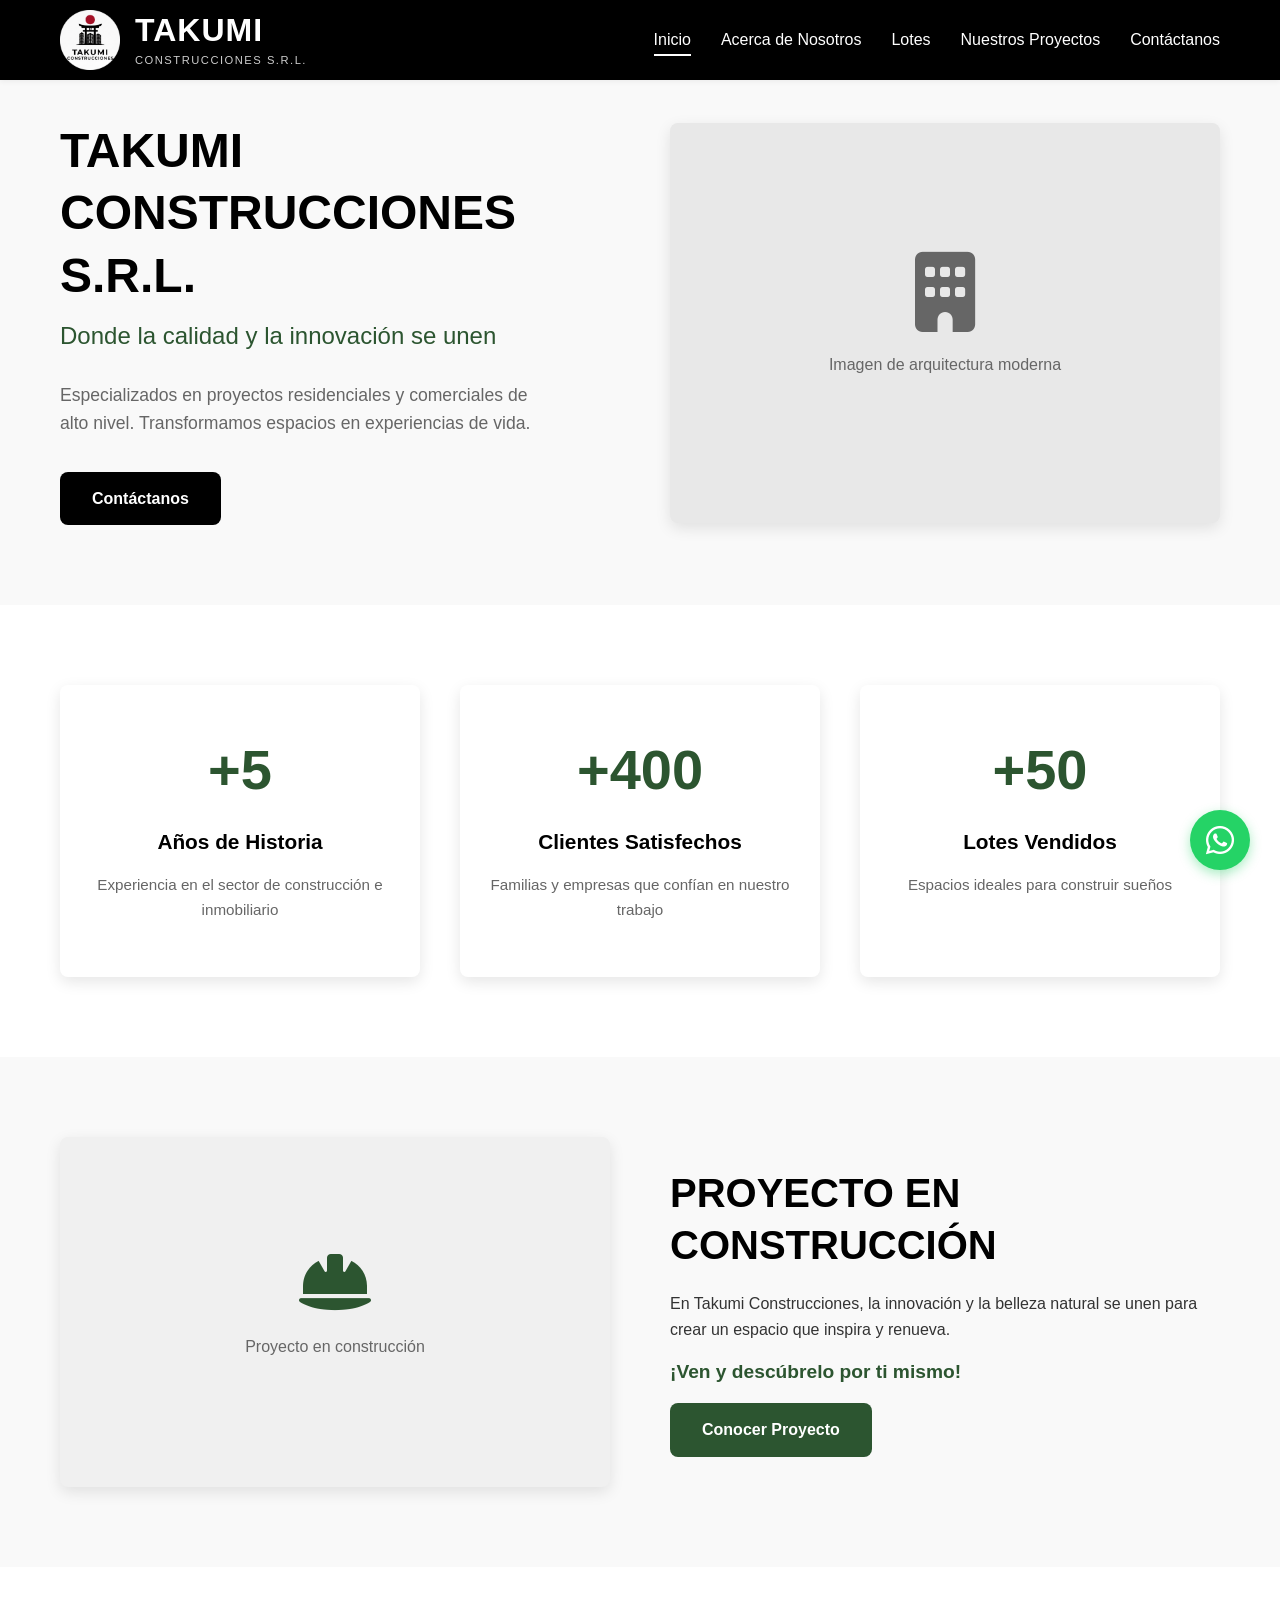
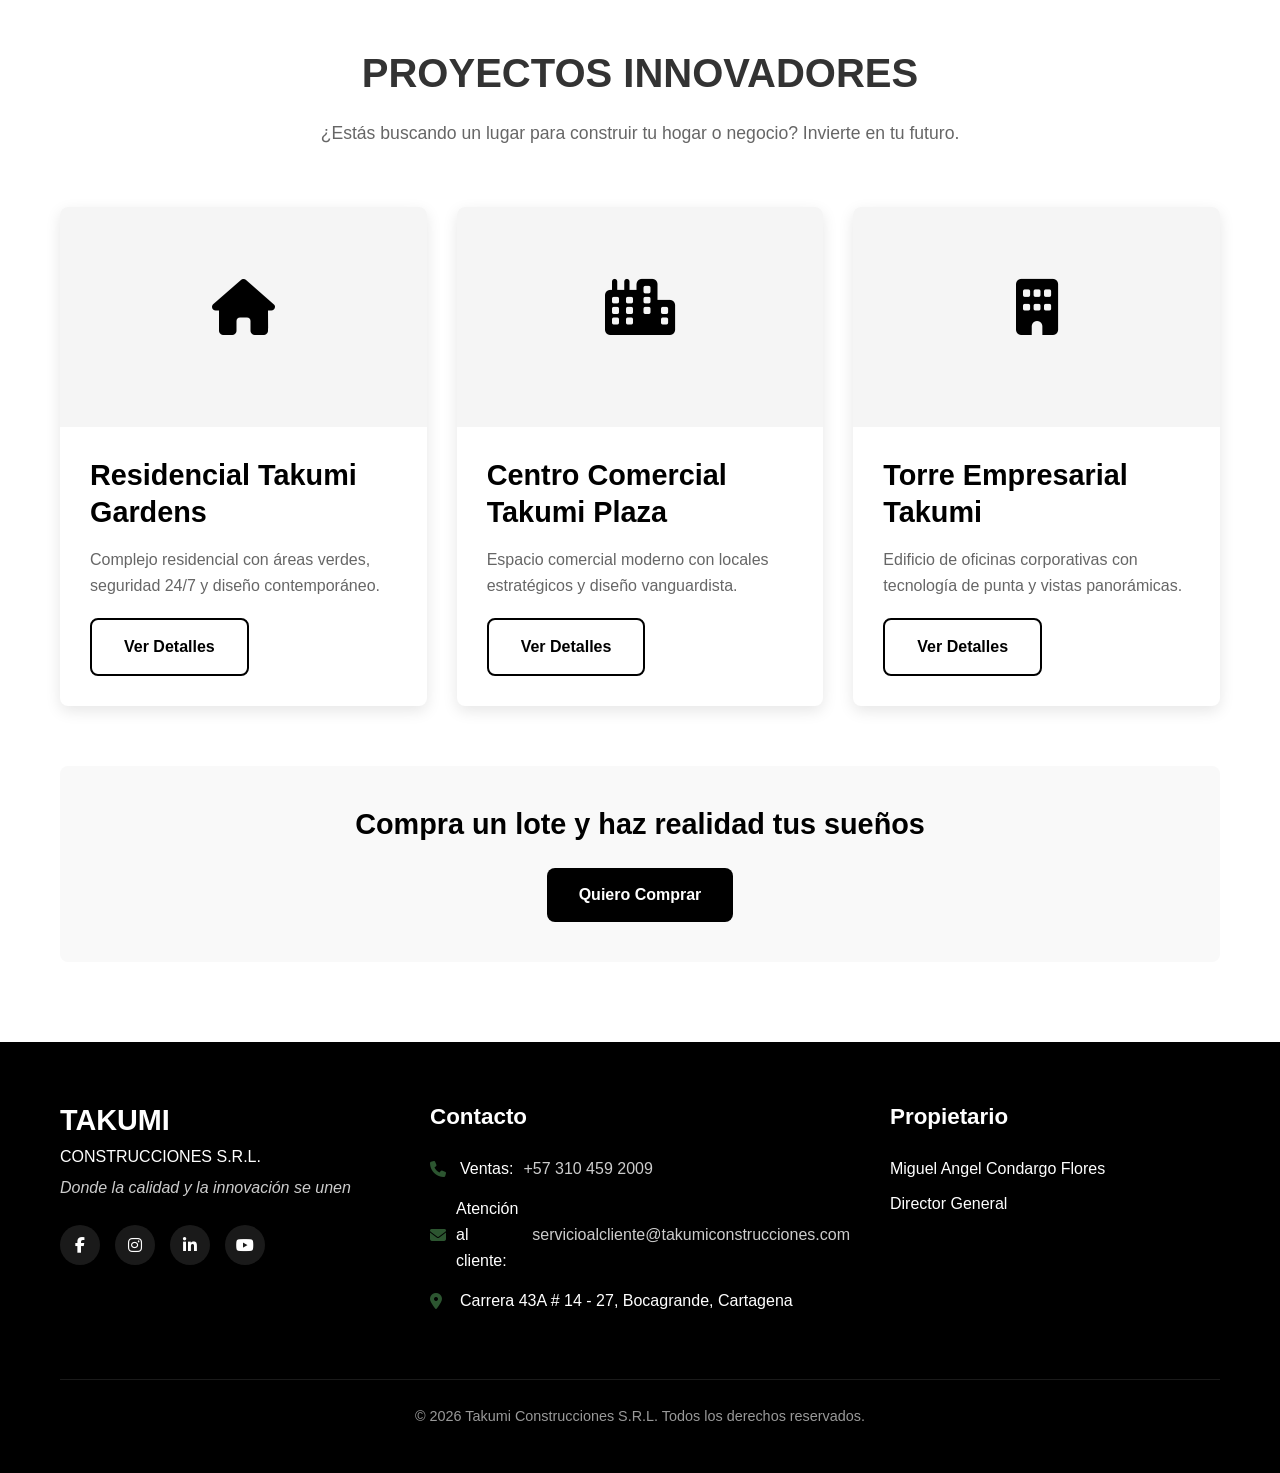
<file: index.html>
<!-- Cambio mínimo para activar GitHub Pages -->

<!DOCTYPE html>
<html lang="es">

<head>
    <meta charset="UTF-8">
    <meta name="viewport" content="width=device-width, initial-scale=1.0">
    <title>Takumi Construcciones S.R.L. | Donde la calidad y la innovación se unen</title>
    <meta name="description"
        content="Takumi Construcciones S.R.L. - Empresa de construcción de alto nivel con más de 5 años de experiencia, más de 400 clientes satisfechos y más de 50 lotes vendidos.">
    <meta name="keywords"
        content="construcción, bienes raíces, lotes, proyectos inmobiliarios, Cartagena, Miguel Angel Condargo Flores">
    <meta name="author" content="Takumi Construcciones S.R.L.">
    <link rel="stylesheet" href="https://cdnjs.cloudflare.com/ajax/libs/font-awesome/6.4.0/css/all.min.css">
    <link rel="stylesheet" href="style.css">
    <link rel="icon" type="image/x-icon" href="assets/images/favicon.ico">
</head>

<body>
    <!-- WhatsApp flotante -->
    <a href="https://wa.me/573104592009" class="whatsapp-float" target="_blank" title="Contáctanos por WhatsApp">
        <i class="fab fa-whatsapp"></i>
    </a>

    <!-- Header y Navegación -->
    <header class="header">
        <div class="container">
            <nav class="navbar">
                <div class="logo">
                    <a href="index.html">
                        <img src="assets/images/logo.png" alt="Takumi Construcciones S.R.L." class="logo-img">
                        <div class="logo-text">
                            <h1>TAKUMI</h1>
                            <span>CONSTRUCCIONES S.R.L.</span>
                        </div>
                    </a>
                </div>

                <ul class="nav-menu">
                    <li><a href="index.html" class="active">Inicio</a></li>
                    <li><a href="pages/acerca.html">Acerca de Nosotros</a></li>
                    <li><a href="pages/lotes.html">Lotes</a></li>
                    <li><a href="pages/proyectos.html">Nuestros Proyectos</a></li>
                    <li><a href="pages/contacto.html">Contáctanos</a></li>
                </ul>

                <div class="hamburger">
                    <span class="bar"></span>
                    <span class="bar"></span>
                    <span class="bar"></span>
                </div>
            </nav>
        </div>
    </header>


    <!-- Sección Hero -->
    <section class="hero">
        <div class="container">
            <div class="hero-content">
                <div class="hero-text">
                    <h2>TAKUMI CONSTRUCCIONES S.R.L.</h2>
                    <p class="slogan">Donde la calidad y la innovación se unen</p>
                    <p class="hero-description">Especializados en proyectos residenciales y comerciales de alto nivel.
                        Transformamos espacios en experiencias de vida.</p>
                    <a href="pages/contacto.html" class="btn btn-primary">Contáctanos</a>
                </div>
                <div class="hero-image">
                    <div class="image-placeholder">
                        <i class="fas fa-building"></i>
                        <p>Imagen de arquitectura moderna</p>
                    </div>
                </div>
            </div>
        </div>
    </section>

    <!-- Sección de Estadísticas -->
    <section class="stats">
        <div class="container">
            <div class="stats-grid">
                <div class="stat-card">
                    <div class="stat-number">+5</div>
                    <div class="stat-title">Años de Historia</div>
                    <p class="stat-description">Experiencia en el sector de construcción e inmobiliario</p>
                </div>

                <div class="stat-card">
                    <div class="stat-number">+400</div>
                    <div class="stat-title">Clientes Satisfechos</div>
                    <p class="stat-description">Familias y empresas que confían en nuestro trabajo</p>
                </div>

                <div class="stat-card">
                    <div class="stat-number">+50</div>
                    <div class="stat-title">Lotes Vendidos</div>
                    <p class="stat-description">Espacios ideales para construir sueños</p>
                </div>
            </div>
        </div>
    </section>

    <!-- Sección de Proyecto en Construcción -->
    <section class="project-under-construction">
        <div class="container">
            <div class="project-content">
                <div class="project-image">
                    <div class="image-placeholder construction">
                        <i class="fas fa-hard-hat"></i>
                        <p>Proyecto en construcción</p>
                    </div>
                </div>
                <div class="project-text">
                    <h2>PROYECTO EN CONSTRUCCIÓN</h2>
                    <p>En Takumi Construcciones, la innovación y la belleza natural se unen para crear un espacio que
                        inspira y renueva.</p>
                    <p class="highlight">¡Ven y descúbrelo por ti mismo!</p>
                    <a href="pages/proyectos.html" class="btn btn-secondary">Conocer Proyecto</a>
                </div>
            </div>
        </div>
    </section>

    <!-- Sección de Proyectos Innovadores -->
    <section class="innovative-projects">
        <div class="container">
            <div class="section-header">
                <h2>PROYECTOS INNOVADORES</h2>
                <p>¿Estás buscando un lugar para construir tu hogar o negocio? Invierte en tu futuro.</p>
            </div>

            <div class="projects-grid">
                <div class="project-card">
                    <div class="project-card-image">
                        <div class="image-placeholder project">
                            <i class="fas fa-home"></i>
                        </div>
                    </div>
                    <div class="project-card-content">
                        <h3>Residencial Takumi Gardens</h3>
                        <p>Complejo residencial con áreas verdes, seguridad 24/7 y diseño contemporáneo.</p>
                        <a href="pages/lotes.html" class="btn btn-outline">Ver Detalles</a>
                    </div>
                </div>

                <div class="project-card">
                    <div class="project-card-image">
                        <div class="image-placeholder project">
                            <i class="fas fa-city"></i>
                        </div>
                    </div>
                    <div class="project-card-content">
                        <h3>Centro Comercial Takumi Plaza</h3>
                        <p>Espacio comercial moderno con locales estratégicos y diseño vanguardista.</p>
                        <a href="pages/lotes.html" class="btn btn-outline">Ver Detalles</a>
                    </div>
                </div>

                <div class="project-card">
                    <div class="project-card-image">
                        <div class="image-placeholder project">
                            <i class="fas fa-building"></i>
                        </div>
                    </div>
                    <div class="project-card-content">
                        <h3>Torre Empresarial Takumi</h3>
                        <p>Edificio de oficinas corporativas con tecnología de punta y vistas panorámicas.</p>
                        <a href="pages/lotes.html" class="btn btn-outline">Ver Detalles</a>
                    </div>
                </div>
            </div>

            <div class="cta-section">
                <h3>Compra un lote y haz realidad tus sueños</h3>
                <a href="pages/contacto.html" class="btn btn-primary">Quiero Comprar</a>
            </div>
        </div>
    </section>

    <!-- Footer -->
    <footer class="footer">
        <div class="container">
            <div class="footer-content">
                <div class="footer-logo">
                    <h2>TAKUMI</h2>
                    <p>CONSTRUCCIONES S.R.L.</p>
                    <p class="footer-slogan">Donde la calidad y la innovación se unen</p>
                    <div class="social-icons">
                        <a href="#" title="Facebook"><i class="fab fa-facebook-f"></i></a>
                        <a href="#" title="Instagram"><i class="fab fa-instagram"></i></a>
                        <a href="#" title="LinkedIn"><i class="fab fa-linkedin-in"></i></a>
                        <a href="#" title="YouTube"><i class="fab fa-youtube"></i></a>
                    </div>
                </div>

                <div class="footer-contact">
                    <h3>Contacto</h3>
                    <div class="contact-info">
                        <p><i class="fas fa-phone"></i> Ventas: <a href="tel:+573104592009">+57 310 459 2009</a></p>
                        <p><i class="fas fa-envelope"></i> Atención al cliente: <a
                                href="mailto:servicioalcliente@takumiconstrucciones.com">servicioalcliente@takumiconstrucciones.com</a>
                        </p>
                        <p><i class="fas fa-map-marker-alt"></i> Carrera 43A # 14 - 27, Bocagrande, Cartagena</p>
                    </div>
                </div>

                <div class="footer-owner">
                    <h3>Propietario</h3>
                    <p>Miguel Angel Condargo Flores</p>
                    <p>Director General</p>
                </div>
            </div>

            <div class="footer-bottom">
                <p>&copy; <span id="currentYear"></span> Takumi Construcciones S.R.L. Todos los derechos reservados.</p>
            </div>
        </div>
    </footer>

    <script src="script.js"></script>
</body>

</html>
</file>
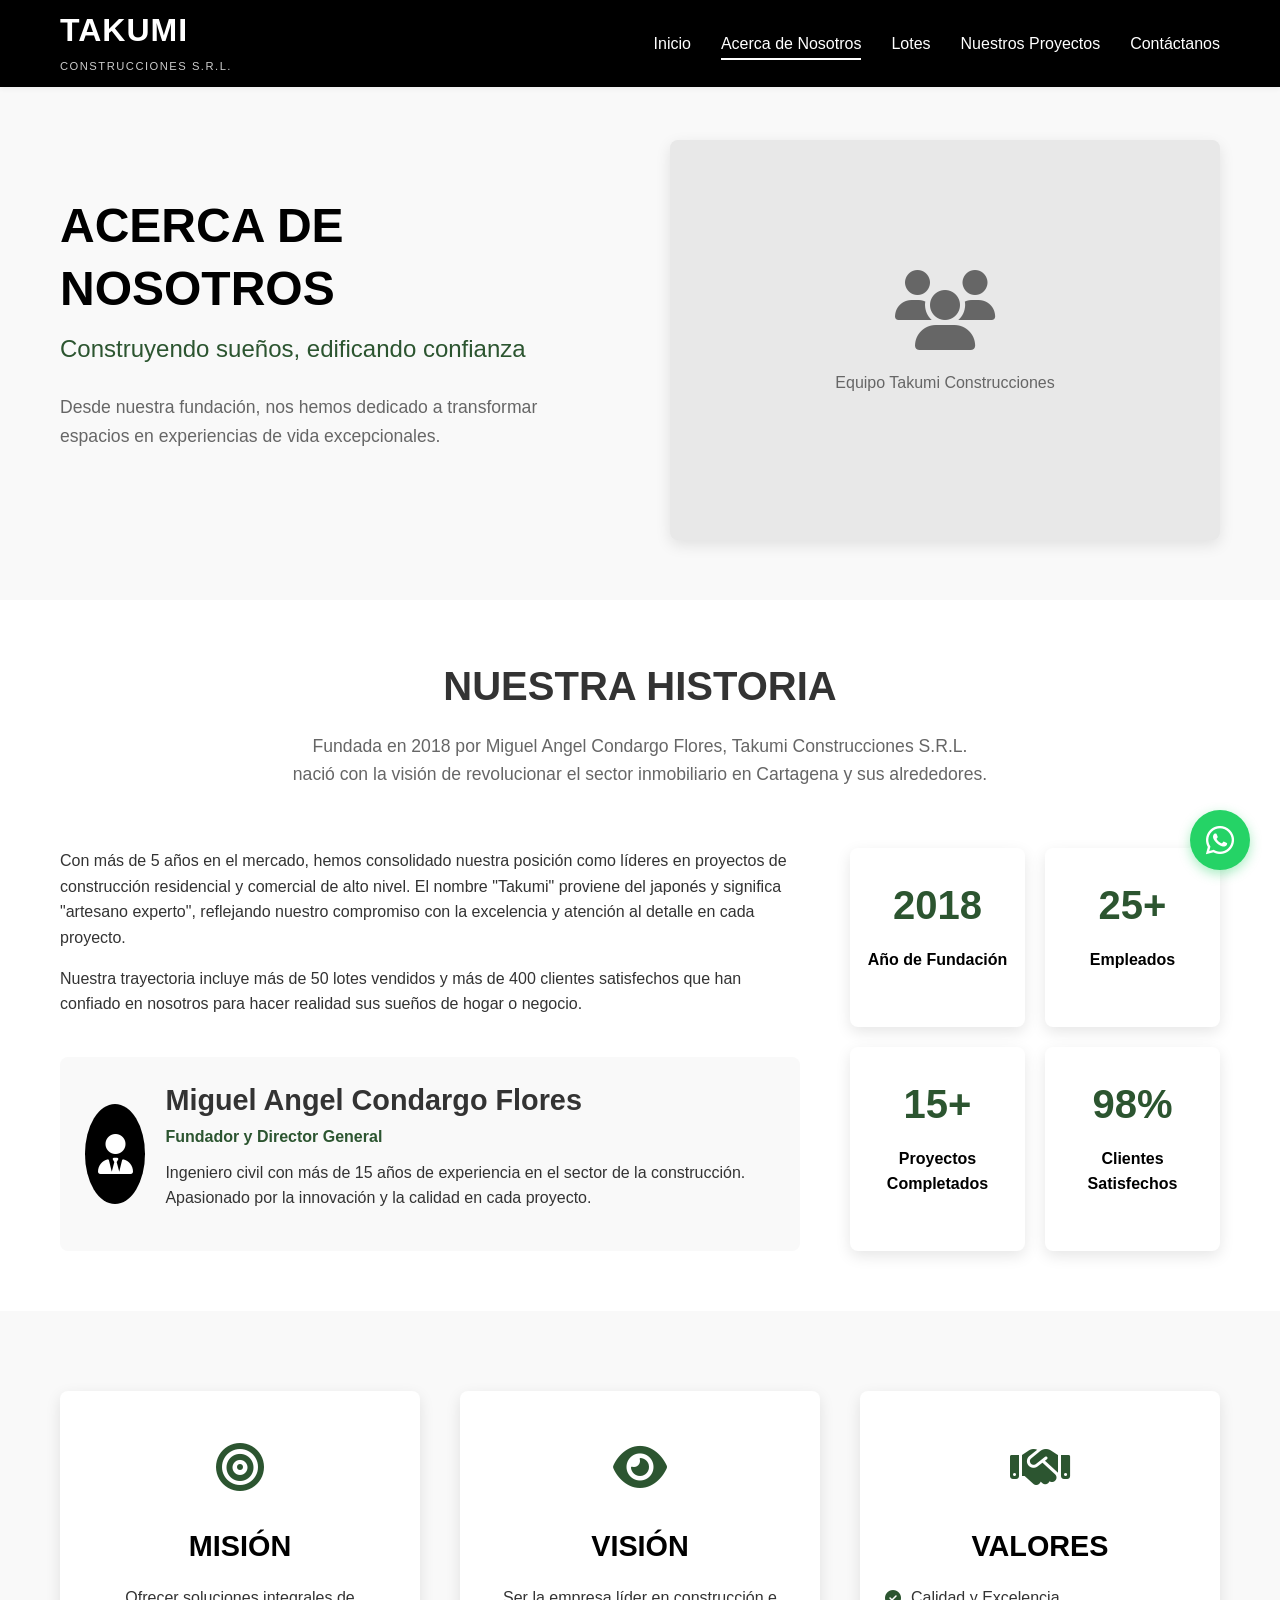
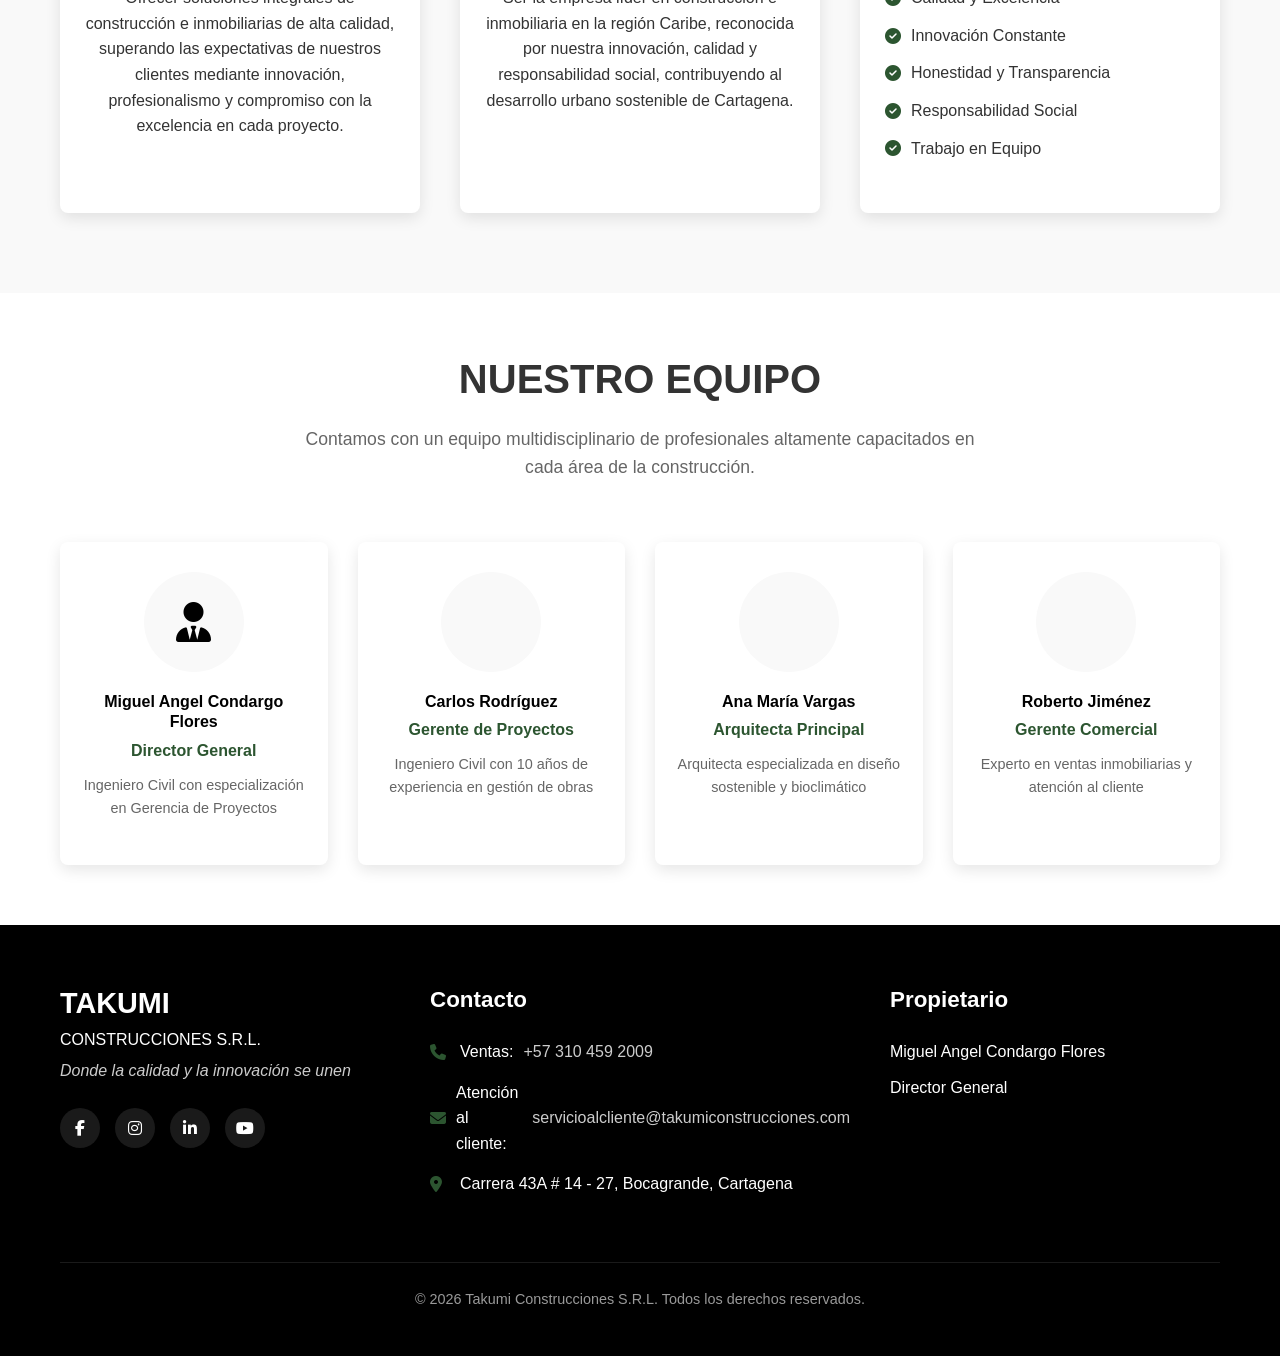
<file: pages/acerca.html>
<!DOCTYPE html>
<html lang="es">

<head>
    <meta charset="UTF-8">
    <meta name="viewport" content="width=device-width, initial-scale=1.0">
    <title>Acerca de Nosotros | Takumi Construcciones S.R.L.</title>
    <meta name="description"
        content="Conoce más sobre Takumi Construcciones S.R.L., nuestra historia, misión, visión y valores. Empresa fundada por Miguel Angel Condargo Flores.">
    <link rel="stylesheet" href="https://cdnjs.cloudflare.com/ajax/libs/font-awesome/6.4.0/css/all.min.css">
    <link rel="stylesheet" href="../style.css">
    <link rel="icon" type="image/x-icon" href="../assets/images/favicon.ico">
</head>

<body>
    <!-- WhatsApp flotante -->
    <a href="https://wa.me/573104592009" class="whatsapp-float" target="_blank" title="Contáctanos por WhatsApp">
        <i class="fab fa-whatsapp"></i>
    </a>

    <!-- Header y Navegación -->
    <header class="header">
        <div class="container">
            <nav class="navbar">
                <div class="logo">
                    <h1>TAKUMI</h1>
                    <span>CONSTRUCCIONES S.R.L.</span>
                </div>

                <ul class="nav-menu">
                    <li><a href="../index.html">Inicio</a></li>
                    <li><a href="acerca.html" class="active">Acerca de Nosotros</a></li>
                    <li><a href="lotes.html">Lotes</a></li>
                    <li><a href="proyectos.html">Nuestros Proyectos</a></li>
                    <li><a href="contacto.html">Contáctanos</a></li>
                </ul>

                <div class="hamburger">
                    <span class="bar"></span>
                    <span class="bar"></span>
                    <span class="bar"></span>
                </div>
            </nav>
        </div>
    </header>

    <!-- Hero Section Acerca de -->
    <section class="hero" style="padding-top: 140px; padding-bottom: 60px;">
        <div class="container">
            <div class="hero-content">
                <div class="hero-text">
                    <h2>ACERCA DE NOSOTROS</h2>
                    <p class="slogan">Construyendo sueños, edificando confianza</p>
                    <p class="hero-description">Desde nuestra fundación, nos hemos dedicado a transformar espacios en
                        experiencias de vida excepcionales.</p>
                </div>
                <div class="hero-image">
                    <div class="image-placeholder">
                        <i class="fas fa-users"></i>
                        <p>Equipo Takumi Construcciones</p>
                    </div>
                </div>
            </div>
        </div>
    </section>

    <!-- Historia de la Empresa -->
    <section class="about-history">
        <div class="container">
            <div class="section-header">
                <h2>NUESTRA HISTORIA</h2>
                <p>Fundada en 2018 por Miguel Angel Condargo Flores, Takumi Construcciones S.R.L. nació con la visión de
                    revolucionar el sector inmobiliario en Cartagena y sus alrededores.</p>
            </div>

            <div class="history-content">
                <div class="history-text">
                    <p>Con más de 5 años en el mercado, hemos consolidado nuestra posición como líderes en proyectos de
                        construcción residencial y comercial de alto nivel. El nombre "Takumi" proviene del japonés y
                        significa "artesano experto", reflejando nuestro compromiso con la excelencia y atención al
                        detalle en cada proyecto.</p>

                    <p>Nuestra trayectoria incluye más de 50 lotes vendidos y más de 400 clientes satisfechos que han
                        confiado en nosotros para hacer realidad sus sueños de hogar o negocio.</p>

                    <div class="owner-card">
                        <div class="owner-image">
                            <i class="fas fa-user-tie"></i>
                        </div>
                        <div class="owner-info">
                            <h3>Miguel Angel Condargo Flores</h3>
                            <p class="owner-title">Fundador y Director General</p>
                            <p>Ingeniero civil con más de 15 años de experiencia en el sector de la construcción.
                                Apasionado por la innovación y la calidad en cada proyecto.</p>
                        </div>
                    </div>
                </div>

                <div class="history-stats">
                    <div class="history-stat">
                        <div class="history-stat-number">2018</div>
                        <div class="history-stat-title">Año de Fundación</div>
                    </div>

                    <div class="history-stat">
                        <div class="history-stat-number">25+</div>
                        <div class="history-stat-title">Empleados</div>
                    </div>

                    <div class="history-stat">
                        <div class="history-stat-number">15+</div>
                        <div class="history-stat-title">Proyectos Completados</div>
                    </div>

                    <div class="history-stat">
                        <div class="history-stat-number">98%</div>
                        <div class="history-stat-title">Clientes Satisfechos</div>
                    </div>
                </div>
            </div>
        </div>
    </section>

    <!-- Misión, Visión y Valores -->
    <section class="mission-vision" style="background-color: var(--color-background);">
        <div class="container">
            <div class="mv-grid">
                <div class="mv-card">
                    <div class="mv-icon">
                        <i class="fas fa-bullseye"></i>
                    </div>
                    <h3>MISIÓN</h3>
                    <p>Ofrecer soluciones integrales de construcción e inmobiliarias de alta calidad, superando las
                        expectativas de nuestros clientes mediante innovación, profesionalismo y compromiso con la
                        excelencia en cada proyecto.</p>
                </div>

                <div class="mv-card">
                    <div class="mv-icon">
                        <i class="fas fa-eye"></i>
                    </div>
                    <h3>VISIÓN</h3>
                    <p>Ser la empresa líder en construcción e inmobiliaria en la región Caribe, reconocida por nuestra
                        innovación, calidad y responsabilidad social, contribuyendo al desarrollo urbano sostenible de
                        Cartagena.</p>
                </div>

                <div class="mv-card">
                    <div class="mv-icon">
                        <i class="fas fa-handshake"></i>
                    </div>
                    <h3>VALORES</h3>
                    <ul class="values-list">
                        <li><i class="fas fa-check-circle"></i> Calidad y Excelencia</li>
                        <li><i class="fas fa-check-circle"></i> Innovación Constante</li>
                        <li><i class="fas fa-check-circle"></i> Honestidad y Transparencia</li>
                        <li><i class="fas fa-check-circle"></i> Responsabilidad Social</li>
                        <li><i class="fas fa-check-circle"></i> Trabajo en Equipo</li>
                    </ul>
                </div>
            </div>
        </div>
    </section>

    <!-- Equipo de Trabajo -->
    <section class="team">
        <div class="container">
            <div class="section-header">
                <h2>NUESTRO EQUIPO</h2>
                <p>Contamos con un equipo multidisciplinario de profesionales altamente capacitados en cada área de la
                    construcción.</p>
            </div>

            <div class="team-grid">
                <div class="team-member">
                    <div class="member-image">
                        <i class="fas fa-user-tie"></i>
                    </div>
                    <h4>Miguel Angel Condargo Flores</h4>
                    <p class="member-position">Director General</p>
                    <p class="member-description">Ingeniero Civil con especialización en Gerencia de Proyectos</p>
                </div>

                <div class="team-member">
                    <div class="member-image">
                        <i class="fas fa-user-hard-hat"></i>
                    </div>
                    <h4>Carlos Rodríguez</h4>
                    <p class="member-position">Gerente de Proyectos</p>
                    <p class="member-description">Ingeniero Civil con 10 años de experiencia en gestión de obras</p>
                </div>

                <div class="team-member">
                    <div class="member-image">
                        <i class="fas fa-user-architect"></i>
                    </div>
                    <h4>Ana María Vargas</h4>
                    <p class="member-position">Arquitecta Principal</p>
                    <p class="member-description">Arquitecta especializada en diseño sostenible y bioclimático</p>
                </div>

                <div class="team-member">
                    <div class="member-image">
                        <i class="fas fa-user-chart"></i>
                    </div>
                    <h4>Roberto Jiménez</h4>
                    <p class="member-position">Gerente Comercial</p>
                    <p class="member-description">Experto en ventas inmobiliarias y atención al cliente</p>
                </div>
            </div>
        </div>
    </section>

    <!-- Footer -->
    <footer class="footer">
        <div class="container">
            <div class="footer-content">
                <div class="footer-logo">
                    <h2>TAKUMI</h2>
                    <p>CONSTRUCCIONES S.R.L.</p>
                    <p class="footer-slogan">Donde la calidad y la innovación se unen</p>
                    <div class="social-icons">
                        <a href="#" title="Facebook"><i class="fab fa-facebook-f"></i></a>
                        <a href="#" title="Instagram"><i class="fab fa-instagram"></i></a>
                        <a href="#" title="LinkedIn"><i class="fab fa-linkedin-in"></i></a>
                        <a href="#" title="YouTube"><i class="fab fa-youtube"></i></a>
                    </div>
                </div>

                <div class="footer-contact">
                    <h3>Contacto</h3>
                    <div class="contact-info">
                        <p><i class="fas fa-phone"></i> Ventas: <a href="tel:+573104592009">+57 310 459 2009</a></p>
                        <p><i class="fas fa-envelope"></i> Atención al cliente: <a
                                href="mailto:servicioalcliente@takumiconstrucciones.com">servicioalcliente@takumiconstrucciones.com</a>
                        </p>
                        <p><i class="fas fa-map-marker-alt"></i> Carrera 43A # 14 - 27, Bocagrande, Cartagena</p>
                    </div>
                </div>

                <div class="footer-owner">
                    <h3>Propietario</h3>
                    <p>Miguel Angel Condargo Flores</p>
                    <p>Director General</p>
                </div>
            </div>

            <div class="footer-bottom">
                <p>&copy; <span id="currentYear"></span> Takumi Construcciones S.R.L. Todos los derechos reservados.</p>
            </div>
        </div>
    </footer>

    <script src="../script.js"></script>

    <style>
        /* Estilos específicos para la página Acerca de */
        .about-history {
            padding: 60px 0;
        }

        .history-content {
            display: grid;
            grid-template-columns: 2fr 1fr;
            gap: 50px;
            margin-top: 40px;
        }

        .owner-card {
            display: flex;
            gap: 20px;
            margin-top: 40px;
            padding: 25px;
            background-color: var(--color-background);
            border-radius: var(--border-radius);
            align-items: center;
        }

        .owner-image {
            width: 100px;
            height: 100px;
            background-color: var(--color-primary);
            border-radius: 50%;
            display: flex;
            justify-content: center;
            align-items: center;
            color: var(--color-light);
            font-size: 2.5rem;
        }

        .owner-info h3 {
            margin-bottom: 5px;
        }

        .owner-title {
            color: var(--color-accent);
            font-weight: 600;
            margin-bottom: 10px;
        }

        .history-stats {
            display: grid;
            grid-template-columns: 1fr 1fr;
            gap: 20px;
        }

        .history-stat {
            text-align: center;
            padding: 25px 15px;
            background-color: var(--color-light);
            border-radius: var(--border-radius);
            box-shadow: var(--shadow);
        }

        .history-stat-number {
            font-size: 2.5rem;
            font-weight: 700;
            color: var(--color-accent);
            margin-bottom: 10px;
        }

        .history-stat-title {
            font-weight: 600;
            color: var(--color-primary);
        }

        .mv-grid {
            display: grid;
            grid-template-columns: repeat(3, 1fr);
            gap: 40px;
        }

        .mv-card {
            text-align: center;
            padding: 40px 25px;
            background-color: var(--color-light);
            border-radius: var(--border-radius);
            box-shadow: var(--shadow);
        }

        .mv-icon {
            font-size: 3rem;
            color: var(--color-accent);
            margin-bottom: 20px;
        }

        .mv-card h3 {
            margin-bottom: 20px;
            color: var(--color-primary);
        }

        .values-list {
            text-align: left;
            margin-top: 20px;
        }

        .values-list li {
            margin-bottom: 12px;
            display: flex;
            align-items: center;
            gap: 10px;
        }

        .values-list i {
            color: var(--color-accent);
        }

        .team {
            padding: 60px 0;
        }

        .team-grid {
            display: grid;
            grid-template-columns: repeat(4, 1fr);
            gap: 30px;
            margin-top: 40px;
        }

        .team-member {
            text-align: center;
            padding: 30px 20px;
            border-radius: var(--border-radius);
            box-shadow: var(--shadow);
            transition: var(--transition);
        }

        .team-member:hover {
            transform: translateY(-10px);
            box-shadow: var(--shadow-hover);
        }

        .member-image {
            width: 100px;
            height: 100px;
            background-color: var(--color-background);
            border-radius: 50%;
            display: flex;
            justify-content: center;
            align-items: center;
            margin: 0 auto 20px;
            color: var(--color-primary);
            font-size: 2.5rem;
        }

        .team-member h4 {
            margin-bottom: 5px;
            color: var(--color-primary);
        }

        .member-position {
            color: var(--color-accent);
            font-weight: 600;
            margin-bottom: 10px;
        }

        .member-description {
            font-size: 0.9rem;
            color: var(--color-text-light);
        }

        @media (max-width: 992px) {

            .history-content,
            .mv-grid {
                grid-template-columns: 1fr;
            }

            .team-grid {
                grid-template-columns: repeat(2, 1fr);
            }
        }

        @media (max-width: 576px) {
            .team-grid {
                grid-template-columns: 1fr;
            }

            .owner-card {
                flex-direction: column;
                text-align: center;
            }

            .history-stats {
                grid-template-columns: 1fr;
            }
        }
    </style>
</body>

</html>
</file>
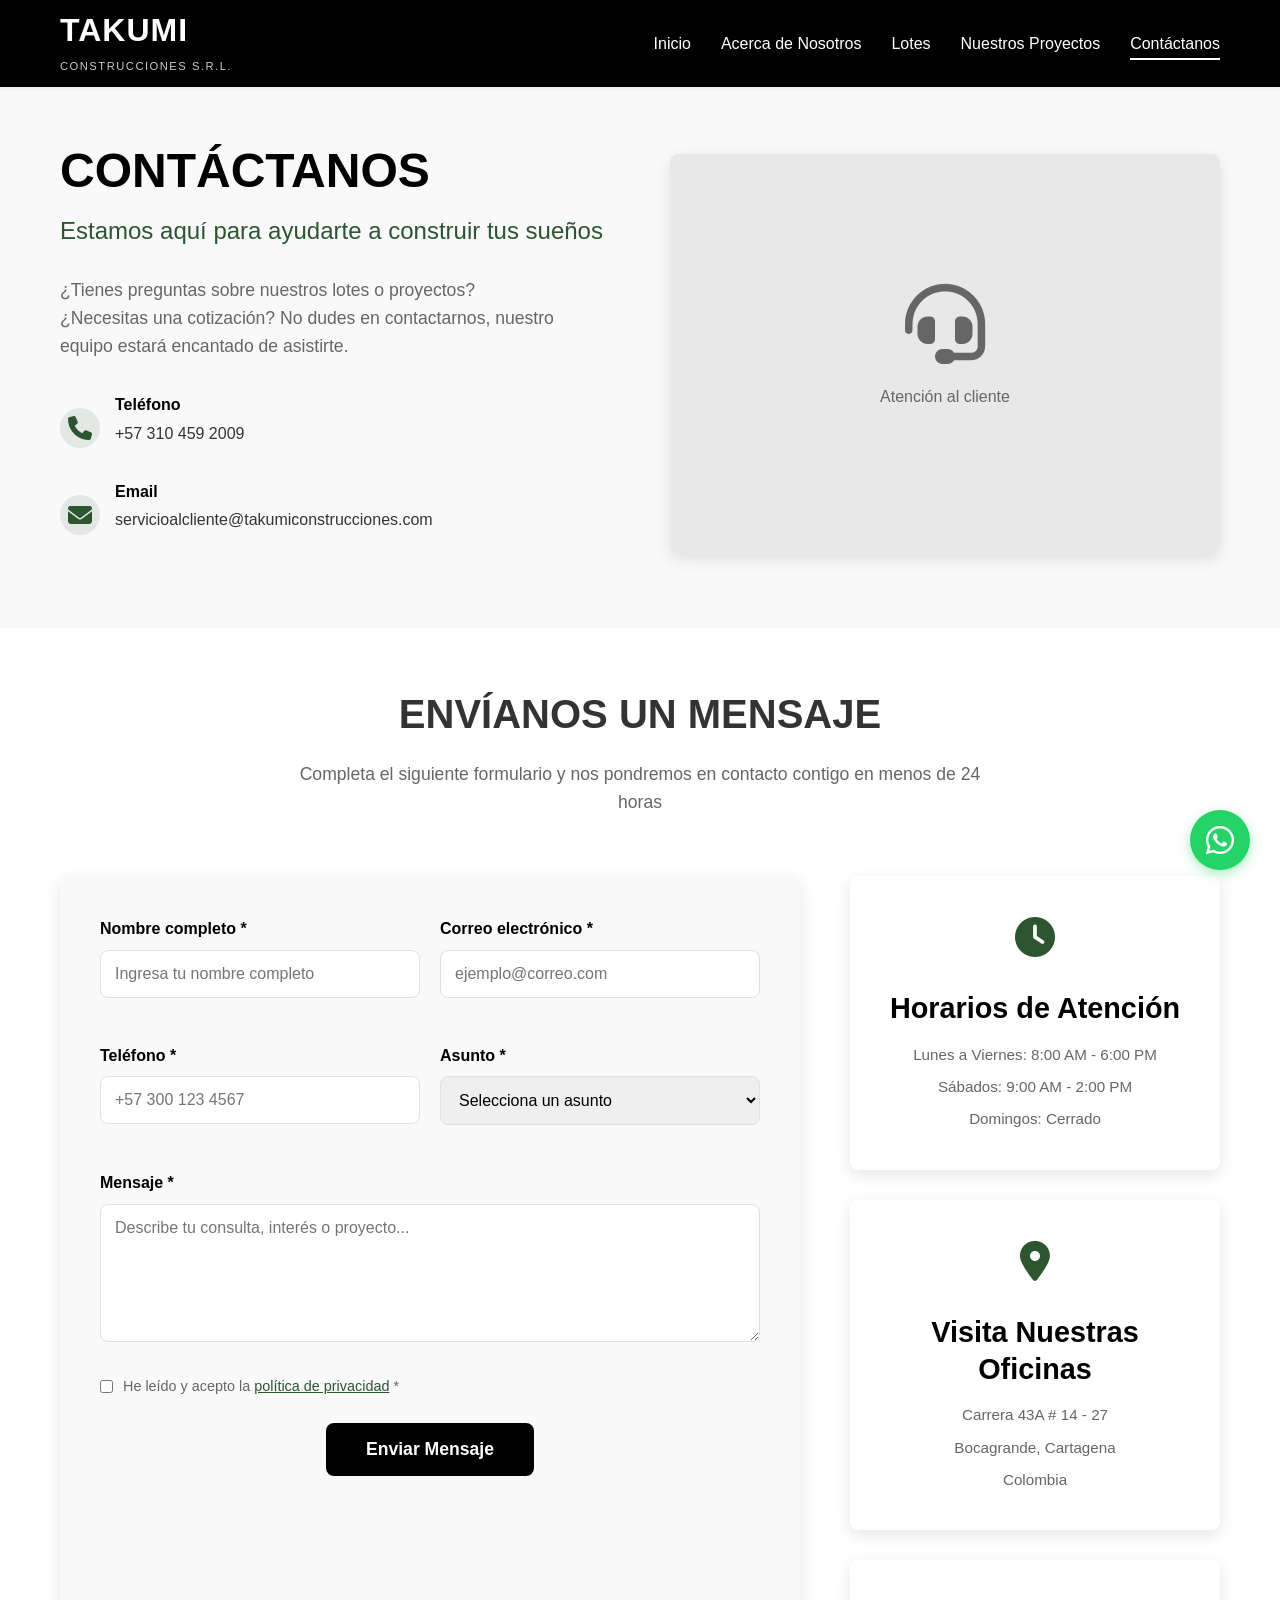
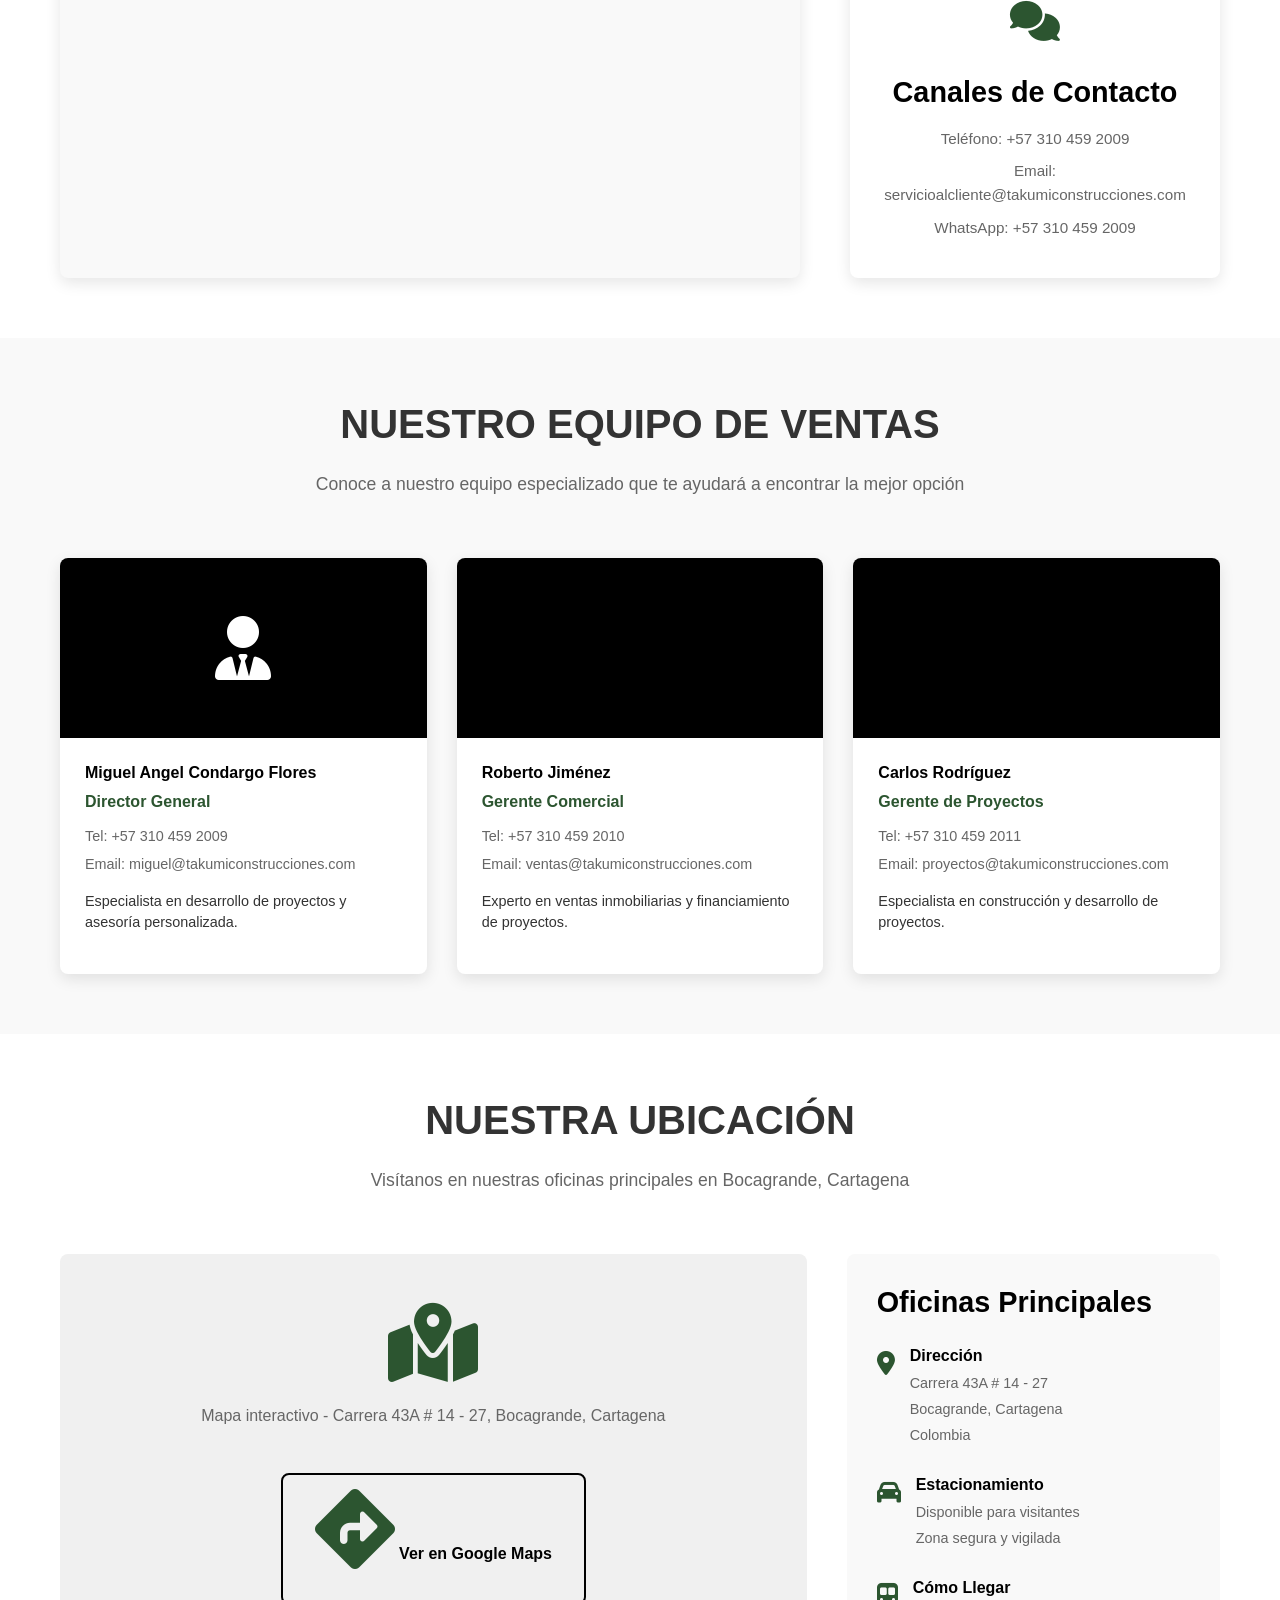
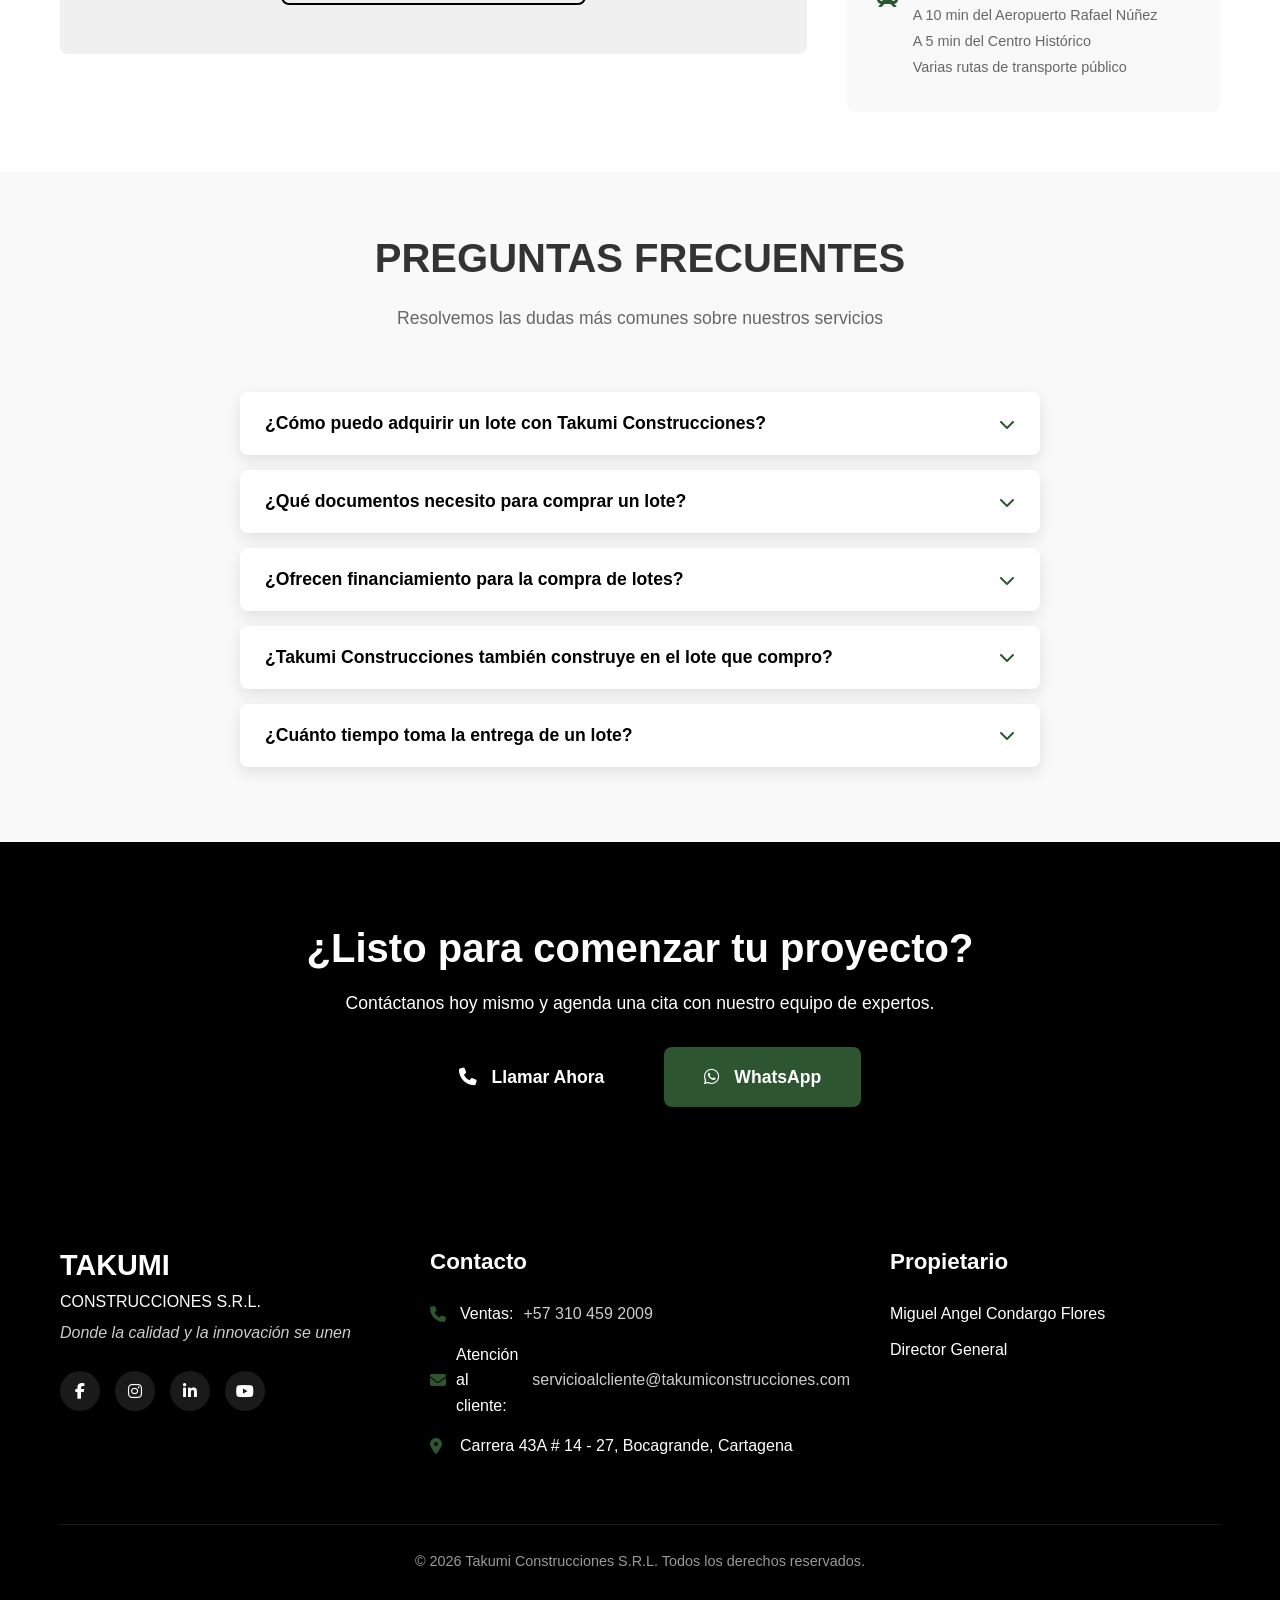
<file: pages/contacto.html>
<!DOCTYPE html>
<html lang="es">

<head>
    <meta charset="UTF-8">
    <meta name="viewport" content="width=device-width, initial-scale=1.0">
    <title>Contacto | Takumi Construcciones S.R.L.</title>
    <meta name="description"
        content="Contáctanos para obtener información sobre lotes, proyectos o cotizaciones. Estamos para ayudarte a construir tus sueños.">
    <link rel="stylesheet" href="https://cdnjs.cloudflare.com/ajax/libs/font-awesome/6.4.0/css/all.min.css">
    <link rel="stylesheet" href="../style.css">
    <link rel="icon" type="image/x-icon" href="../assets/images/favicon.ico">
</head>

<body>
    <!-- WhatsApp flotante -->
    <a href="https://wa.me/573104592009" class="whatsapp-float" target="_blank" title="Contáctanos por WhatsApp">
        <i class="fab fa-whatsapp"></i>
    </a>

    <!-- Header y Navegación -->
    <header class="header">
        <div class="container">
            <nav class="navbar">
                <div class="logo">
                    <h1>TAKUMI</h1>
                    <span>CONSTRUCCIONES S.R.L.</span>
                </div>

                <ul class="nav-menu">
                    <li><a href="../index.html">Inicio</a></li>
                    <li><a href="acerca.html">Acerca de Nosotros</a></li>
                    <li><a href="lotes.html">Lotes</a></li>
                    <li><a href="proyectos.html">Nuestros Proyectos</a></li>
                    <li><a href="contacto.html" class="active">Contáctanos</a></li>
                </ul>

                <div class="hamburger">
                    <span class="bar"></span>
                    <span class="bar"></span>
                    <span class="bar"></span>
                </div>
            </nav>
        </div>
    </header>

    <!-- Hero Section Contacto -->
    <section class="hero" style="padding-top: 140px; padding-bottom: 60px;">
        <div class="container">
            <div class="hero-content">
                <div class="hero-text">
                    <h2>CONTÁCTANOS</h2>
                    <p class="slogan">Estamos aquí para ayudarte a construir tus sueños</p>
                    <p class="hero-description">¿Tienes preguntas sobre nuestros lotes o proyectos? ¿Necesitas una
                        cotización? No dudes en contactarnos, nuestro equipo estará encantado de asistirte.</p>
                    <div class="contact-hero-info">
                        <div class="contact-hero-item">
                            <i class="fas fa-phone"></i>
                            <div>
                                <h4>Teléfono</h4>
                                <p><a href="tel:+573104592009">+57 310 459 2009</a></p>
                            </div>
                        </div>
                        <div class="contact-hero-item">
                            <i class="fas fa-envelope"></i>
                            <div>
                                <h4>Email</h4>
                                <p><a
                                        href="mailto:servicioalcliente@takumiconstrucciones.com">servicioalcliente@takumiconstrucciones.com</a>
                                </p>
                            </div>
                        </div>
                    </div>
                </div>
                <div class="hero-image">
                    <div class="image-placeholder">
                        <i class="fas fa-headset"></i>
                        <p>Atención al cliente</p>
                    </div>
                </div>
            </div>
        </div>
    </section>

    <!-- Formulario de Contacto -->
    <section class="contact-form-section">
        <div class="container">
            <div class="section-header">
                <h2>ENVÍANOS UN MENSAJE</h2>
                <p>Completa el siguiente formulario y nos pondremos en contacto contigo en menos de 24 horas</p>
            </div>

            <div class="form-container">
                <form id="contactForm" class="contact-form">
                    <div class="form-row">
                        <div class="form-group">
                            <label for="nombre">Nombre completo *</label>
                            <input type="text" id="nombre" name="nombre" required
                                placeholder="Ingresa tu nombre completo">
                        </div>

                        <div class="form-group">
                            <label for="email">Correo electrónico *</label>
                            <input type="email" id="email" name="email" required placeholder="ejemplo@correo.com">
                        </div>
                    </div>

                    <div class="form-row">
                        <div class="form-group">
                            <label for="telefono">Teléfono *</label>
                            <input type="tel" id="telefono" name="telefono" required placeholder="+57 300 123 4567">
                        </div>

                        <div class="form-group">
                            <label for="asunto">Asunto *</label>
                            <select id="asunto" name="asunto" required>
                                <option value="" disabled selected>Selecciona un asunto</option>
                                <option value="informacion-lotes">Información sobre lotes</option>
                                <option value="cotizacion-proyecto">Cotización de proyecto</option>
                                <option value="venta-proyectos">Información de proyectos en venta</option>
                                <option value="trabajo">Oportunidades de trabajo</option>
                                <option value="otro">Otro</option>
                            </select>
                        </div>
                    </div>

                    <div class="form-group">
                        <label for="mensaje">Mensaje *</label>
                        <textarea id="mensaje" name="mensaje" rows="6" required
                            placeholder="Describe tu consulta, interés o proyecto..."></textarea>
                    </div>

                    <div class="form-checkbox">
                        <input type="checkbox" id="privacidad" name="privacidad" required>
                        <label for="privacidad">He leído y acepto la <a href="#" id="politicaPrivacidad">política de
                                privacidad</a> *</label>
                    </div>

                    <div class="form-submit">
                        <button type="submit" class="btn btn-primary btn-large">Enviar Mensaje</button>
                    </div>
                </form>

                <div class="form-side-info">
                    <div class="info-card">
                        <div class="info-icon">
                            <i class="fas fa-clock"></i>
                        </div>
                        <h3>Horarios de Atención</h3>
                        <p>Lunes a Viernes: 8:00 AM - 6:00 PM</p>
                        <p>Sábados: 9:00 AM - 2:00 PM</p>
                        <p>Domingos: Cerrado</p>
                    </div>

                    <div class="info-card">
                        <div class="info-icon">
                            <i class="fas fa-map-marker-alt"></i>
                        </div>
                        <h3>Visita Nuestras Oficinas</h3>
                        <p>Carrera 43A # 14 - 27</p>
                        <p>Bocagrande, Cartagena</p>
                        <p>Colombia</p>
                    </div>

                    <div class="info-card">
                        <div class="info-icon">
                            <i class="fas fa-comments"></i>
                        </div>
                        <h3>Canales de Contacto</h3>
                        <p>Teléfono: +57 310 459 2009</p>
                        <p>Email: servicioalcliente@takumiconstrucciones.com</p>
                        <p>WhatsApp: +57 310 459 2009</p>
                    </div>
                </div>
            </div>
        </div>
    </section>

    <!-- Equipo de Ventas -->
    <section class="sales-team" style="background-color: var(--color-background);">
        <div class="container">
            <div class="section-header">
                <h2>NUESTRO EQUIPO DE VENTAS</h2>
                <p>Conoce a nuestro equipo especializado que te ayudará a encontrar la mejor opción</p>
            </div>

            <div class="sales-team-grid">
                <div class="sales-person">
                    <div class="sales-person-image">
                        <i class="fas fa-user-tie"></i>
                    </div>
                    <div class="sales-person-info">
                        <h4>Miguel Angel Condargo Flores</h4>
                        <p class="sales-person-title">Director General</p>
                        <p class="sales-person-contact">Tel: +57 310 459 2009</p>
                        <p class="sales-person-contact">Email: miguel@takumiconstrucciones.com</p>
                        <p class="sales-person-description">Especialista en desarrollo de proyectos y asesoría
                            personalizada.</p>
                    </div>
                </div>

                <div class="sales-person">
                    <div class="sales-person-image">
                        <i class="fas fa-user-chart"></i>
                    </div>
                    <div class="sales-person-info">
                        <h4>Roberto Jiménez</h4>
                        <p class="sales-person-title">Gerente Comercial</p>
                        <p class="sales-person-contact">Tel: +57 310 459 2010</p>
                        <p class="sales-person-contact">Email: ventas@takumiconstrucciones.com</p>
                        <p class="sales-person-description">Experto en ventas inmobiliarias y financiamiento de
                            proyectos.</p>
                    </div>
                </div>

                <div class="sales-person">
                    <div class="sales-person-image">
                        <i class="fas fa-user-hard-hat"></i>
                    </div>
                    <div class="sales-person-info">
                        <h4>Carlos Rodríguez</h4>
                        <p class="sales-person-title">Gerente de Proyectos</p>
                        <p class="sales-person-contact">Tel: +57 310 459 2011</p>
                        <p class="sales-person-contact">Email: proyectos@takumiconstrucciones.com</p>
                        <p class="sales-person-description">Especialista en construcción y desarrollo de proyectos.</p>
                    </div>
                </div>
            </div>
        </div>
    </section>

    <!-- Mapa y Ubicación -->
    <section class="location-map">
        <div class="container">
            <div class="section-header">
                <h2>NUESTRA UBICACIÓN</h2>
                <p>Visítanos en nuestras oficinas principales en Bocagrande, Cartagena</p>
            </div>

            <div class="map-container">
                <div class="map-placeholder">
                    <i class="fas fa-map-marked-alt"></i>
                    <p>Mapa interactivo - Carrera 43A # 14 - 27, Bocagrande, Cartagena</p>
                    <div class="map-actions">
                        <a href="https://maps.google.com/?q=Carrera+43A+%2314+-+27+Bocagrande+Cartagena" target="_blank"
                            class="btn btn-outline">
                            <i class="fas fa-directions"></i> Ver en Google Maps
                        </a>
                    </div>
                </div>

                <div class="location-info">
                    <h3>Oficinas Principales</h3>
                    <div class="location-details">
                        <div class="location-detail">
                            <i class="fas fa-map-marker-alt"></i>
                            <div>
                                <h4>Dirección</h4>
                                <p>Carrera 43A # 14 - 27</p>
                                <p>Bocagrande, Cartagena</p>
                                <p>Colombia</p>
                            </div>
                        </div>

                        <div class="location-detail">
                            <i class="fas fa-car"></i>
                            <div>
                                <h4>Estacionamiento</h4>
                                <p>Disponible para visitantes</p>
                                <p>Zona segura y vigilada</p>
                            </div>
                        </div>

                        <div class="location-detail">
                            <i class="fas fa-subway"></i>
                            <div>
                                <h4>Cómo Llegar</h4>
                                <p>A 10 min del Aeropuerto Rafael Núñez</p>
                                <p>A 5 min del Centro Histórico</p>
                                <p>Varias rutas de transporte público</p>
                            </div>
                        </div>
                    </div>
                </div>
            </div>
        </div>
    </section>

    <!-- Preguntas Frecuentes -->
    <section class="faq">
        <div class="container">
            <div class="section-header">
                <h2>PREGUNTAS FRECUENTES</h2>
                <p>Resolvemos las dudas más comunes sobre nuestros servicios</p>
            </div>

            <div class="faq-container">
                <div class="faq-item">
                    <div class="faq-question">
                        <h4>¿Cómo puedo adquirir un lote con Takumi Construcciones?</h4>
                        <i class="fas fa-chevron-down"></i>
                    </div>
                    <div class="faq-answer">
                        <p>Puedes contactarnos por teléfono, WhatsApp o completando nuestro formulario de contacto.
                            Nuestro equipo de ventas te asesorará sobre los lotes disponibles, te mostrará las opciones
                            que se adapten a tus necesidades y te guiará en todo el proceso de compra.</p>
                    </div>
                </div>

                <div class="faq-item">
                    <div class="faq-question">
                        <h4>¿Qué documentos necesito para comprar un lote?</h4>
                        <i class="fas fa-chevron-down"></i>
                    </div>
                    <div class="faq-answer">
                        <p>Para iniciar el proceso necesitarás: cédula de ciudadanía, certificado de ingresos o
                            declaración de renta, y un anticipo para la reserva. Nuestro equipo legal se encargará de
                            todo el proceso de escrituración y te orientará sobre los documentos específicos necesarios.
                        </p>
                    </div>
                </div>

                <div class="faq-item">
                    <div class="faq-question">
                        <h4>¿Ofrecen financiamiento para la compra de lotes?</h4>
                        <i class="fas fa-chevron-down"></i>
                    </div>
                    <div class="faq-answer">
                        <p>Sí, trabajamos con varias entidades financieras que ofrecen crédito hipotecario para la
                            compra de lotes. Además, tenemos planes de financiamiento directo con la empresa con cuotas
                            iniciales accesibles y plazos flexibles.</p>
                    </div>
                </div>

                <div class="faq-item">
                    <div class="faq-question">
                        <h4>¿Takumi Construcciones también construye en el lote que compro?</h4>
                        <i class="fas fa-chevron-down"></i>
                    </div>
                    <div class="faq-answer">
                        <p>Por supuesto. Ofrecemos servicios integrales que incluyen desde la adquisición del lote hasta
                            la construcción de tu vivienda o proyecto comercial. Contamos con arquitectos e ingenieros
                            que diseñarán y construirán según tus necesidades y presupuesto.</p>
                    </div>
                </div>

                <div class="faq-item">
                    <div class="faq-question">
                        <h4>¿Cuánto tiempo toma la entrega de un lote?</h4>
                        <i class="fas fa-chevron-down"></i>
                    </div>
                    <div class="faq-answer">
                        <p>El proceso de compra y escrituración normalmente toma entre 30 y 45 días hábiles, dependiendo
                            de la complejidad del trámite. Una vez completado el pago, la entrega física del lote se
                            realiza inmediatamente.</p>
                    </div>
                </div>
            </div>
        </div>
    </section>

    <!-- CTA Final -->
    <section class="contact-cta">
        <div class="container">
            <div class="cta-content">
                <h2>¿Listo para comenzar tu proyecto?</h2>
                <p>Contáctanos hoy mismo y agenda una cita con nuestro equipo de expertos.</p>
                <div class="cta-buttons">
                    <a href="tel:+573104592009" class="btn btn-primary btn-large">
                        <i class="fas fa-phone"></i> Llamar Ahora
                    </a>
                    <a href="https://wa.me/573104592009" target="_blank" class="btn btn-secondary btn-large">
                        <i class="fab fa-whatsapp"></i> WhatsApp
                    </a>
                </div>
            </div>
        </div>
    </section>

    <!-- Footer -->
    <footer class="footer">
        <div class="container">
            <div class="footer-content">
                <div class="footer-logo">
                    <h2>TAKUMI</h2>
                    <p>CONSTRUCCIONES S.R.L.</p>
                    <p class="footer-slogan">Donde la calidad y la innovación se unen</p>
                    <div class="social-icons">
                        <a href="#" title="Facebook"><i class="fab fa-facebook-f"></i></a>
                        <a href="#" title="Instagram"><i class="fab fa-instagram"></i></a>
                        <a href="#" title="LinkedIn"><i class="fab fa-linkedin-in"></i></a>
                        <a href="#" title="YouTube"><i class="fab fa-youtube"></i></a>
                    </div>
                </div>

                <div class="footer-contact">
                    <h3>Contacto</h3>
                    <div class="contact-info">
                        <p><i class="fas fa-phone"></i> Ventas: <a href="tel:+573104592009">+57 310 459 2009</a></p>
                        <p><i class="fas fa-envelope"></i> Atención al cliente: <a
                                href="mailto:servicioalcliente@takumiconstrucciones.com">servicioalcliente@takumiconstrucciones.com</a>
                        </p>
                        <p><i class="fas fa-map-marker-alt"></i> Carrera 43A # 14 - 27, Bocagrande, Cartagena</p>
                    </div>
                </div>

                <div class="footer-owner">
                    <h3>Propietario</h3>
                    <p>Miguel Angel Condargo Flores</p>
                    <p>Director General</p>
                </div>
            </div>

            <div class="footer-bottom">
                <p>&copy; <span id="currentYear"></span> Takumi Construcciones S.R.L. Todos los derechos reservados.</p>
            </div>
        </div>
    </footer>

    <!-- Modal de Política de Privacidad -->
    <div id="privacyModal" class="modal">
        <div class="modal-content">
            <div class="modal-header">
                <h3>Política de Privacidad</h3>
                <span class="modal-close">&times;</span>
            </div>
            <div class="modal-body">
                <p>Takumi Construcciones S.R.L. se compromete a proteger la privacidad de sus clientes y usuarios. La
                    información personal que recopilamos a través de este formulario será utilizada exclusivamente para:
                </p>
                <ul>
                    <li>Responder a sus consultas y solicitudes de información</li>
                    <li>Proporcionar cotizaciones y asesoría personalizada</li>
                    <li>Mantenerle informado sobre nuestros proyectos y servicios</li>
                    <li>Mejorar la calidad de nuestros servicios</li>
                </ul>
                <p>Sus datos no serán compartidos con terceros sin su consentimiento expreso, excepto cuando sea
                    requerido por ley. Puede ejercer sus derechos de acceso, rectificación, cancelación y oposición
                    contactándonos a servicioalcliente@takumiconstrucciones.com.</p>
                <p>Al enviar este formulario, usted acepta el tratamiento de sus datos personales conforme a esta
                    política de privacidad.</p>
            </div>
            <div class="modal-footer">
                <button class="btn btn-primary modal-close-btn">Entendido</button>
            </div>
        </div>
    </div>

    <script src="../script.js"></script>

    <style>
        /* Estilos específicos para la página Contacto */
        .contact-hero-info {
            margin-top: 30px;
        }

        .contact-hero-item {
            display: flex;
            align-items: center;
            gap: 15px;
            margin-bottom: 20px;
        }

        .contact-hero-item i {
            font-size: 1.5rem;
            color: var(--color-accent);
            width: 40px;
            height: 40px;
            background-color: rgba(44, 85, 48, 0.1);
            border-radius: 50%;
            display: flex;
            justify-content: center;
            align-items: center;
        }

        .contact-hero-item h4 {
            margin-bottom: 5px;
            color: var(--color-primary);
        }

        .contact-hero-item a {
            color: var(--color-text);
            transition: var(--transition);
        }

        .contact-hero-item a:hover {
            color: var(--color-accent);
        }

        .contact-form-section {
            padding: 60px 0;
            background-color: var(--color-light);
        }

        .form-container {
            display: grid;
            grid-template-columns: 2fr 1fr;
            gap: 50px;
            margin-top: 40px;
        }

        .contact-form {
            background-color: var(--color-background);
            padding: 40px;
            border-radius: var(--border-radius);
            box-shadow: var(--shadow);
        }

        .form-row {
            display: grid;
            grid-template-columns: 1fr 1fr;
            gap: 20px;
            margin-bottom: 20px;
        }

        .form-group {
            margin-bottom: 25px;
        }

        .form-group label {
            display: block;
            margin-bottom: 8px;
            font-weight: 600;
            color: var(--color-primary);
        }

        .form-group input,
        .form-group select,
        .form-group textarea {
            width: 100%;
            padding: 14px;
            border: 1px solid var(--color-border);
            border-radius: var(--border-radius);
            font-family: inherit;
            font-size: 1rem;
            transition: var(--transition);
        }

        .form-group input:focus,
        .form-group select:focus,
        .form-group textarea:focus {
            outline: none;
            border-color: var(--color-accent);
            box-shadow: 0 0 0 2px rgba(44, 85, 48, 0.1);
        }

        .form-checkbox {
            display: flex;
            align-items: flex-start;
            gap: 10px;
            margin-bottom: 25px;
        }

        .form-checkbox input {
            margin-top: 5px;
        }

        .form-checkbox label {
            font-size: 0.9rem;
            color: var(--color-text-light);
        }

        .form-checkbox a {
            color: var(--color-accent);
            text-decoration: underline;
        }

        .form-checkbox a:hover {
            color: var(--color-primary);
        }

        .form-submit {
            text-align: center;
        }

        .form-side-info {
            display: flex;
            flex-direction: column;
            gap: 30px;
        }

        .info-card {
            background-color: var(--color-light);
            padding: 30px;
            border-radius: var(--border-radius);
            box-shadow: var(--shadow);
            text-align: center;
        }

        .info-icon {
            font-size: 2.5rem;
            color: var(--color-accent);
            margin-bottom: 20px;
        }

        .info-card h3 {
            margin-bottom: 15px;
            color: var(--color-primary);
        }

        .info-card p {
            margin-bottom: 8px;
            color: var(--color-text-light);
            font-size: 0.95rem;
        }

        .sales-team {
            padding: 60px 0;
        }

        .sales-team-grid {
            display: grid;
            grid-template-columns: repeat(3, 1fr);
            gap: 30px;
            margin-top: 40px;
        }

        .sales-person {
            background-color: var(--color-light);
            border-radius: var(--border-radius);
            overflow: hidden;
            box-shadow: var(--shadow);
            transition: var(--transition);
        }

        .sales-person:hover {
            transform: translateY(-10px);
            box-shadow: var(--shadow-hover);
        }

        .sales-person-image {
            height: 180px;
            background-color: var(--color-primary);
            display: flex;
            justify-content: center;
            align-items: center;
            color: var(--color-light);
            font-size: 4rem;
        }

        .sales-person-info {
            padding: 25px;
        }

        .sales-person-info h4 {
            margin-bottom: 5px;
            color: var(--color-primary);
        }

        .sales-person-title {
            color: var(--color-accent);
            font-weight: 600;
            margin-bottom: 10px;
        }

        .sales-person-contact {
            font-size: 0.9rem;
            color: var(--color-text-light);
            margin-bottom: 5px;
        }

        .sales-person-description {
            margin-top: 15px;
            font-size: 0.9rem;
            color: var(--color-text);
            line-height: 1.5;
        }

        .location-map {
            padding: 60px 0;
            background-color: var(--color-light);
        }

        .map-container {
            display: grid;
            grid-template-columns: 2fr 1fr;
            gap: 40px;
            margin-top: 40px;
        }

        .map-placeholder {
            height: 400px;
            background-color: #f0f0f0;
            border-radius: var(--border-radius);
            display: flex;
            flex-direction: column;
            justify-content: center;
            align-items: center;
            color: var(--color-text-light);
            padding: 30px;
            text-align: center;
        }

        .map-placeholder i {
            font-size: 5rem;
            margin-bottom: 20px;
            color: var(--color-accent);
        }

        .map-actions {
            margin-top: 30px;
        }

        .location-info {
            padding: 30px;
            background-color: var(--color-background);
            border-radius: var(--border-radius);
        }

        .location-info h3 {
            margin-bottom: 25px;
            color: var(--color-primary);
        }

        .location-details {
            display: flex;
            flex-direction: column;
            gap: 25px;
        }

        .location-detail {
            display: flex;
            gap: 15px;
        }

        .location-detail i {
            font-size: 1.5rem;
            color: var(--color-accent);
            margin-top: 5px;
        }

        .location-detail h4 {
            margin-bottom: 5px;
            color: var(--color-primary);
            font-size: 1rem;
        }

        .location-detail p {
            color: var(--color-text-light);
            font-size: 0.9rem;
            margin-bottom: 3px;
        }

        .faq {
            padding: 60px 0;
            background-color: var(--color-background);
        }

        .faq-container {
            max-width: 800px;
            margin: 40px auto 0;
        }

        .faq-item {
            margin-bottom: 15px;
            border-radius: var(--border-radius);
            overflow: hidden;
            background-color: var(--color-light);
            box-shadow: var(--shadow);
        }

        .faq-question {
            padding: 20px 25px;
            display: flex;
            justify-content: space-between;
            align-items: center;
            cursor: pointer;
            transition: var(--transition);
        }

        .faq-question h4 {
            margin: 0;
            color: var(--color-primary);
            font-size: 1.1rem;
        }

        .faq-question i {
            color: var(--color-accent);
            transition: var(--transition);
        }

        .faq-question.active i {
            transform: rotate(180deg);
        }

        .faq-answer {
            padding: 0 25px;
            max-height: 0;
            overflow: hidden;
            transition: max-height 0.3s ease, padding 0.3s ease;
        }

        .faq-answer.active {
            padding: 0 25px 25px;
            max-height: 500px;
        }

        .faq-answer p {
            color: var(--color-text-light);
            line-height: 1.6;
        }

        .contact-cta {
            padding: 80px 0;
            background-color: var(--color-primary);
            color: var(--color-light);
            text-align: center;
        }

        .contact-cta h2 {
            color: var(--color-light);
            margin-bottom: 15px;
        }

        .contact-cta p {
            font-size: 1.1rem;
            margin-bottom: 30px;
            max-width: 600px;
            margin-left: auto;
            margin-right: auto;
        }

        .cta-buttons {
            display: flex;
            justify-content: center;
            gap: 20px;
            flex-wrap: wrap;
        }

        .btn-large {
            padding: 16px 40px;
            font-size: 1.1rem;
        }

        .btn-large i {
            margin-right: 10px;
        }

        /* Modal de privacidad */
        .modal {
            display: none;
            position: fixed;
            top: 0;
            left: 0;
            width: 100%;
            height: 100%;
            background-color: rgba(0, 0, 0, 0.7);
            z-index: 1001;
            justify-content: center;
            align-items: center;
        }

        .modal-content {
            background-color: var(--color-light);
            width: 90%;
            max-width: 600px;
            border-radius: var(--border-radius);
            box-shadow: 0 10px 30px rgba(0, 0, 0, 0.3);
            overflow: hidden;
        }

        .modal-header {
            display: flex;
            justify-content: space-between;
            align-items: center;
            padding: 20px 30px;
            background-color: var(--color-primary);
            color: var(--color-light);
        }

        .modal-header h3 {
            margin: 0;
            color: var(--color-light);
        }

        .modal-close {
            font-size: 1.8rem;
            cursor: pointer;
            transition: var(--transition);
        }

        .modal-close:hover {
            color: #cccccc;
        }

        .modal-body {
            padding: 30px;
            max-height: 400px;
            overflow-y: auto;
        }

        .modal-body p {
            margin-bottom: 15px;
            line-height: 1.6;
        }

        .modal-body ul {
            margin-left: 20px;
            margin-bottom: 20px;
        }

        .modal-body li {
            margin-bottom: 10px;
        }

        .modal-footer {
            padding: 20px 30px;
            text-align: right;
            border-top: 1px solid var(--color-border);
        }

        .modal-close-btn {
            padding: 10px 25px;
        }

        @media (max-width: 992px) {

            .form-container,
            .map-container {
                grid-template-columns: 1fr;
            }

            .sales-team-grid {
                grid-template-columns: repeat(2, 1fr);
            }
        }

        @media (max-width: 768px) {

            .form-row,
            .sales-team-grid {
                grid-template-columns: 1fr;
            }

            .cta-buttons {
                flex-direction: column;
                align-items: center;
            }

            .cta-buttons .btn {
                width: 250px;
            }
        }
    </style>

    <script>
        // Formulario de contacto
        document.addEventListener('DOMContentLoaded', function () {
            const contactForm = document.getElementById('contactForm');
            const privacyLink = document.getElementById('politicaPrivacidad');
            const privacyModal = document.getElementById('privacyModal');
            const modalCloseButtons = document.querySelectorAll('.modal-close, .modal-close-btn');

            // Envío del formulario
            contactForm.addEventListener('submit', function (e) {
                e.preventDefault();

                // Aquí normalmente se enviaría el formulario a un servidor
                // Por ahora solo mostramos un mensaje de éxito
                alert('¡Mensaje enviado con éxito! Nos pondremos en contacto contigo en menos de 24 horas.');
                contactForm.reset();

                // Scroll al top del formulario
                contactForm.scrollIntoView({ behavior: 'smooth' });
            });

            // Mostrar modal de política de privacidad
            privacyLink.addEventListener('click', function (e) {
                e.preventDefault();
                privacyModal.style.display = 'flex';
            });

            // Cerrar modal
            modalCloseButtons.forEach(button => {
                button.addEventListener('click', function () {
                    privacyModal.style.display = 'none';
                });
            });

            // Cerrar modal haciendo clic fuera
            window.addEventListener('click', function (e) {
                if (e.target === privacyModal) {
                    privacyModal.style.display = 'none';
                }
            });

            // FAQ accordion
            const faqQuestions = document.querySelectorAll('.faq-question');

            faqQuestions.forEach(question => {
                question.addEventListener('click', function () {
                    const answer = this.nextElementSibling;
                    const isActive = answer.classList.contains('active');

                    // Cerrar todas las respuestas
                    document.querySelectorAll('.faq-answer').forEach(ans => {
                        ans.classList.remove('active');
                    });

                    // Remover clase active de todas las preguntas
                    document.querySelectorAll('.faq-question').forEach(q => {
                        q.classList.remove('active');
                    });

                    // Abrir la respuesta seleccionada si no estaba activa
                    if (!isActive) {
                        answer.classList.add('active');
                        this.classList.add('active');
                    }
                });
            });

            // Prellenar campos del formulario si hay parámetros en la URL
            const urlParams = new URLSearchParams(window.location.search);
            const loteParam = urlParams.get('lote');
            const proyectoParam = urlParams.get('proyecto');

            if (loteParam) {
                document.getElementById('asunto').value = 'informacion-lotes';
                document.getElementById('mensaje').value = `Me interesa obtener información sobre el lote: ${loteParam}. Por favor envíenme más detalles.`;
            }

            if (proyectoParam) {
                document.getElementById('asunto').value = 'cotizacion-proyecto';
                document.getElementById('mensaje').value = `Me interesa obtener información sobre el proyecto: ${proyectoParam}. Por favor envíenme más detalles y disponibilidad.`;
            }
        });
    </script>
</body>

</html>
</file>
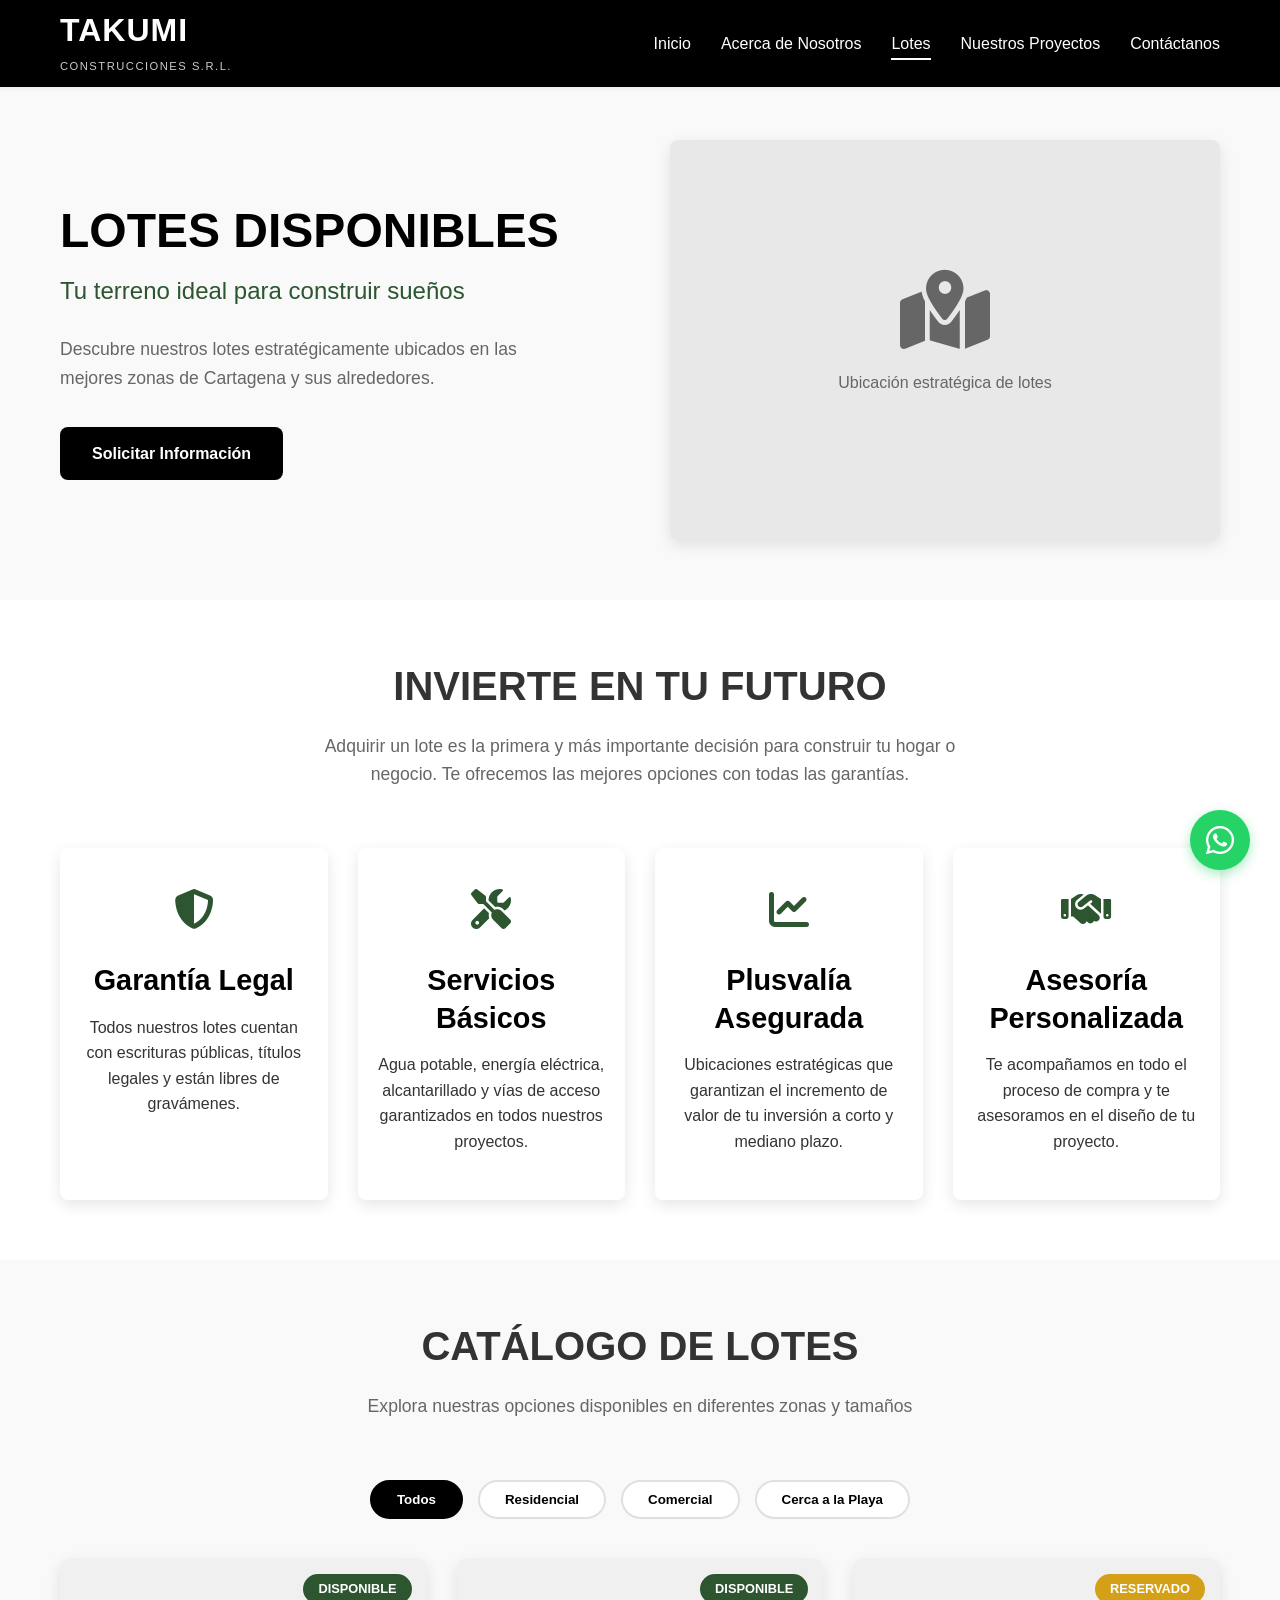
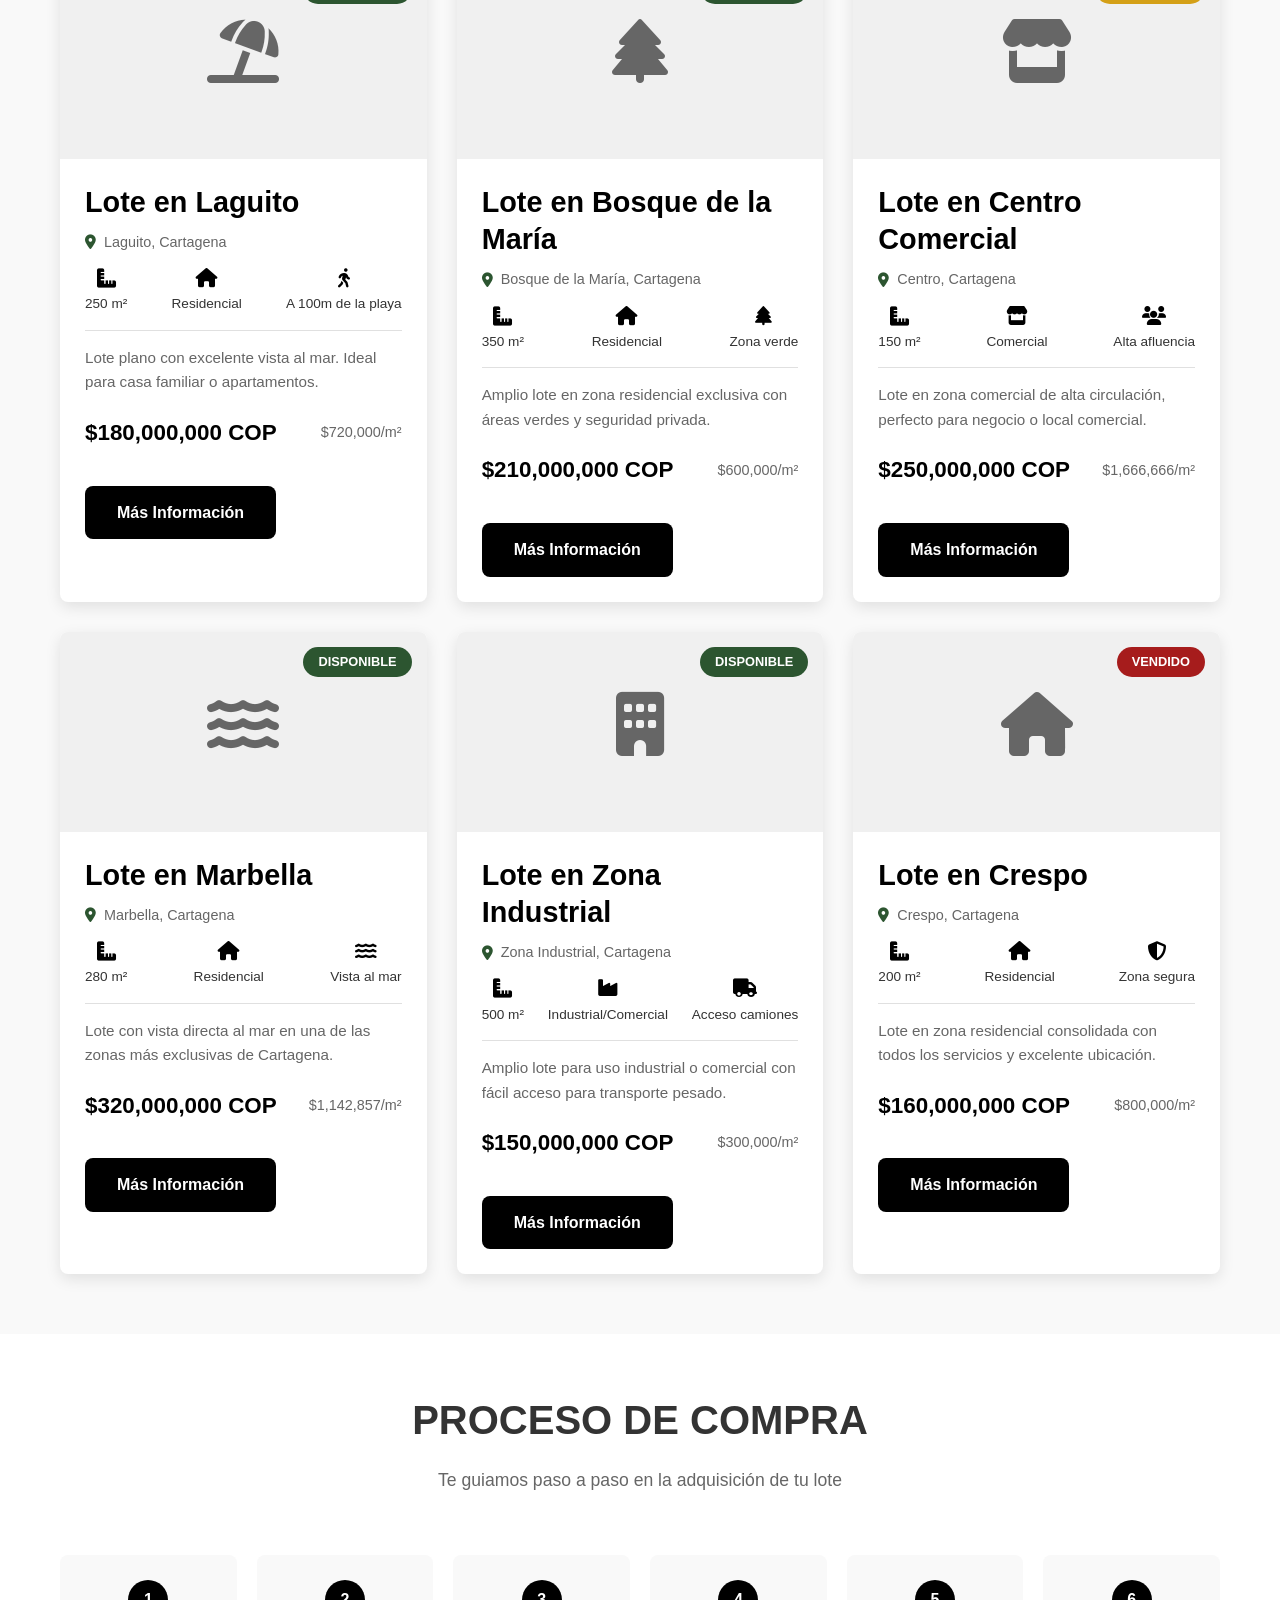
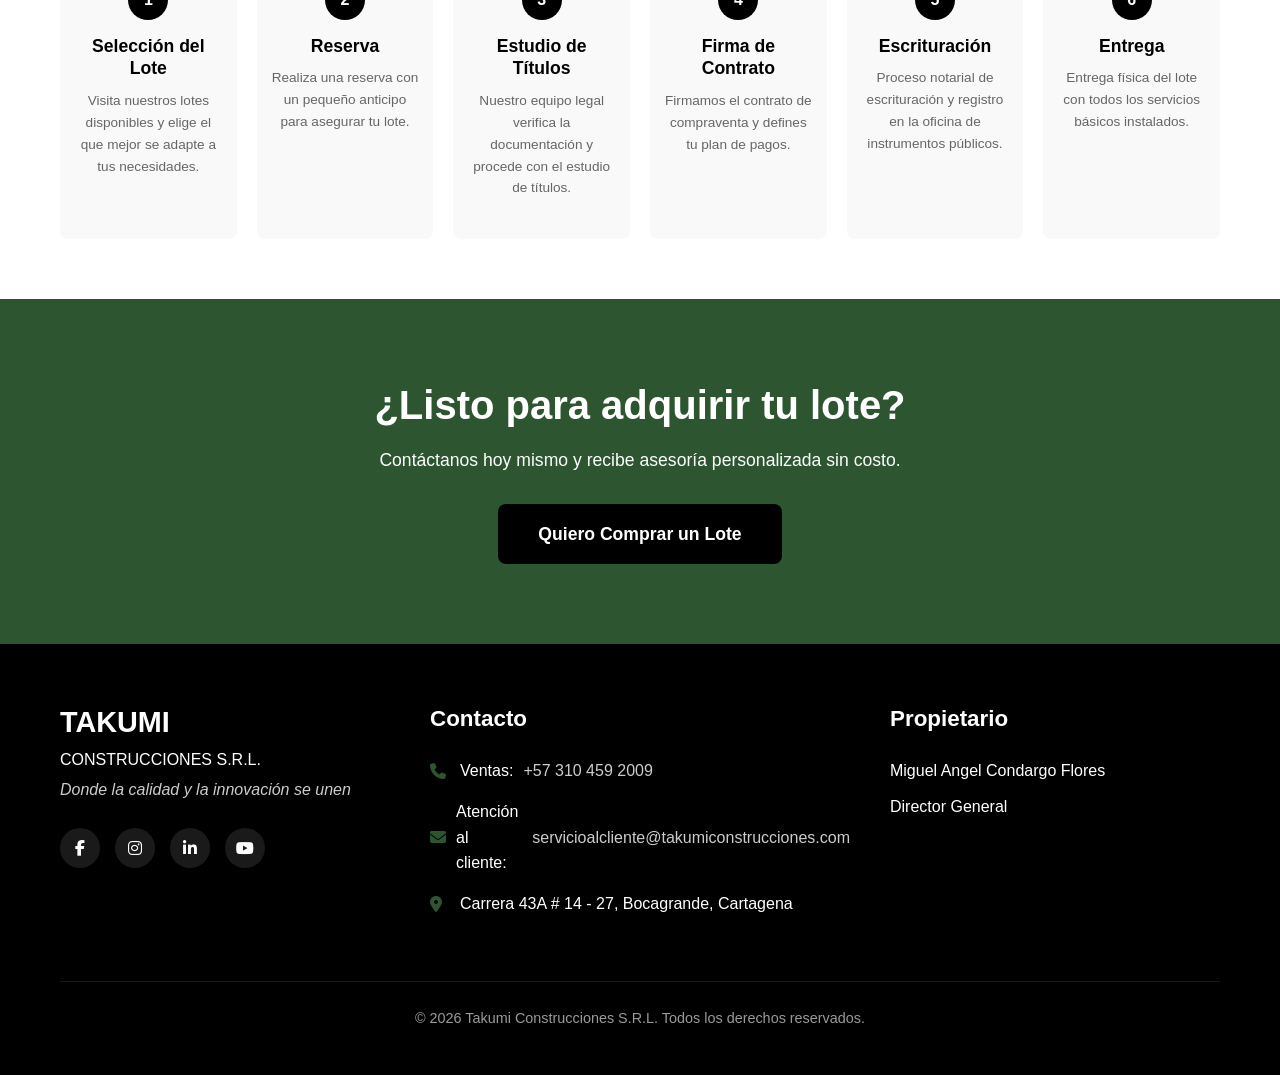
<file: pages/lotes.html>
<!DOCTYPE html>
<html lang="es">

<head>
    <meta charset="UTF-8">
    <meta name="viewport" content="width=device-width, initial-scale=1.0">
    <title>Lotes Disponibles | Takumi Construcciones S.R.L.</title>
    <meta name="description"
        content="Lotes disponibles para construir tu hogar o negocio. Invierte en tu futuro con Takumi Construcciones S.R.L.">
    <link rel="stylesheet" href="https://cdnjs.cloudflare.com/ajax/libs/font-awesome/6.4.0/css/all.min.css">
    <link rel="stylesheet" href="../style.css">
    <link rel="icon" type="image/x-icon" href="../assets/images/favicon.ico">
</head>

<body>
    <!-- WhatsApp flotante -->
    <a href="https://wa.me/573104592009" class="whatsapp-float" target="_blank" title="Contáctanos por WhatsApp">
        <i class="fab fa-whatsapp"></i>
    </a>

    <!-- Header y Navegación -->
    <header class="header">
        <div class="container">
            <nav class="navbar">
                <div class="logo">
                    <h1>TAKUMI</h1>
                    <span>CONSTRUCCIONES S.R.L.</span>
                </div>

                <ul class="nav-menu">
                    <li><a href="../index.html">Inicio</a></li>
                    <li><a href="acerca.html">Acerca de Nosotros</a></li>
                    <li><a href="lotes.html" class="active">Lotes</a></li>
                    <li><a href="proyectos.html">Nuestros Proyectos</a></li>
                    <li><a href="contacto.html">Contáctanos</a></li>
                </ul>

                <div class="hamburger">
                    <span class="bar"></span>
                    <span class="bar"></span>
                    <span class="bar"></span>
                </div>
            </nav>
        </div>
    </header>

    <!-- Hero Section Lotes -->
    <section class="hero" style="padding-top: 140px; padding-bottom: 60px;">
        <div class="container">
            <div class="hero-content">
                <div class="hero-text">
                    <h2>LOTES DISPONIBLES</h2>
                    <p class="slogan">Tu terreno ideal para construir sueños</p>
                    <p class="hero-description">Descubre nuestros lotes estratégicamente ubicados en las mejores zonas
                        de Cartagena y sus alrededores.</p>
                    <a href="contacto.html" class="btn btn-primary">Solicitar Información</a>
                </div>
                <div class="hero-image">
                    <div class="image-placeholder">
                        <i class="fas fa-map-marked-alt"></i>
                        <p>Ubicación estratégica de lotes</p>
                    </div>
                </div>
            </div>
        </div>
    </section>

    <!-- Información sobre Lotes -->
    <section class="lots-info">
        <div class="container">
            <div class="section-header">
                <h2>INVIERTE EN TU FUTURO</h2>
                <p>Adquirir un lote es la primera y más importante decisión para construir tu hogar o negocio. Te
                    ofrecemos las mejores opciones con todas las garantías.</p>
            </div>

            <div class="info-cards">
                <div class="info-card">
                    <div class="info-icon">
                        <i class="fas fa-shield-alt"></i>
                    </div>
                    <h3>Garantía Legal</h3>
                    <p>Todos nuestros lotes cuentan con escrituras públicas, títulos legales y están libres de
                        gravámenes.</p>
                </div>

                <div class="info-card">
                    <div class="info-icon">
                        <i class="fas fa-tools"></i>
                    </div>
                    <h3>Servicios Básicos</h3>
                    <p>Agua potable, energía eléctrica, alcantarillado y vías de acceso garantizados en todos nuestros
                        proyectos.</p>
                </div>

                <div class="info-card">
                    <div class="info-icon">
                        <i class="fas fa-chart-line"></i>
                    </div>
                    <h3>Plusvalía Asegurada</h3>
                    <p>Ubicaciones estratégicas que garantizan el incremento de valor de tu inversión a corto y mediano
                        plazo.</p>
                </div>

                <div class="info-card">
                    <div class="info-icon">
                        <i class="fas fa-handshake"></i>
                    </div>
                    <h3>Asesoría Personalizada</h3>
                    <p>Te acompañamos en todo el proceso de compra y te asesoramos en el diseño de tu proyecto.</p>
                </div>
            </div>
        </div>
    </section>

    <!-- Catálogo de Lotes -->
    <section class="lots-catalog" style="background-color: var(--color-background);">
        <div class="container">
            <div class="section-header">
                <h2>CATÁLOGO DE LOTES</h2>
                <p>Explora nuestras opciones disponibles en diferentes zonas y tamaños</p>
            </div>

            <div class="filter-buttons">
                <button class="filter-btn active" data-filter="all">Todos</button>
                <button class="filter-btn" data-filter="residencial">Residencial</button>
                <button class="filter-btn" data-filter="comercial">Comercial</button>
                <button class="filter-btn" data-filter="playa">Cerca a la Playa</button>
            </div>

            <div class="lots-grid">
                <!-- Lote 1 -->
                <div class="lot-card" data-category="residencial playa">
                    <div class="lot-image">
                        <div class="image-placeholder lot">
                            <i class="fas fa-umbrella-beach"></i>
                            <span class="lot-status disponible">DISPONIBLE</span>
                        </div>
                    </div>
                    <div class="lot-info">
                        <h3>Lote en Laguito</h3>
                        <p class="lot-location"><i class="fas fa-map-marker-alt"></i> Laguito, Cartagena</p>
                        <div class="lot-details">
                            <div class="lot-detail">
                                <i class="fas fa-ruler-combined"></i>
                                <span>250 m²</span>
                            </div>
                            <div class="lot-detail">
                                <i class="fas fa-home"></i>
                                <span>Residencial</span>
                            </div>
                            <div class="lot-detail">
                                <i class="fas fa-walking"></i>
                                <span>A 100m de la playa</span>
                            </div>
                        </div>
                        <p class="lot-description">Lote plano con excelente vista al mar. Ideal para casa familiar o
                            apartamentos.</p>
                        <div class="lot-price">
                            <p class="price">$180,000,000 COP</p>
                            <p class="price-m2">$720,000/m²</p>
                        </div>
                        <a href="contacto.html?lote=laguito" class="btn btn-primary">Más Información</a>
                    </div>
                </div>

                <!-- Lote 2 -->
                <div class="lot-card" data-category="residencial">
                    <div class="lot-image">
                        <div class="image-placeholder lot">
                            <i class="fas fa-tree"></i>
                            <span class="lot-status disponible">DISPONIBLE</span>
                        </div>
                    </div>
                    <div class="lot-info">
                        <h3>Lote en Bosque de la María</h3>
                        <p class="lot-location"><i class="fas fa-map-marker-alt"></i> Bosque de la María, Cartagena</p>
                        <div class="lot-details">
                            <div class="lot-detail">
                                <i class="fas fa-ruler-combined"></i>
                                <span>350 m²</span>
                            </div>
                            <div class="lot-detail">
                                <i class="fas fa-home"></i>
                                <span>Residencial</span>
                            </div>
                            <div class="lot-detail">
                                <i class="fas fa-tree"></i>
                                <span>Zona verde</span>
                            </div>
                        </div>
                        <p class="lot-description">Amplio lote en zona residencial exclusiva con áreas verdes y
                            seguridad privada.</p>
                        <div class="lot-price">
                            <p class="price">$210,000,000 COP</p>
                            <p class="price-m2">$600,000/m²</p>
                        </div>
                        <a href="contacto.html?lote=bosque-maria" class="btn btn-primary">Más Información</a>
                    </div>
                </div>

                <!-- Lote 3 -->
                <div class="lot-card" data-category="comercial">
                    <div class="lot-image">
                        <div class="image-placeholder lot">
                            <i class="fas fa-store"></i>
                            <span class="lot-status reservado">RESERVADO</span>
                        </div>
                    </div>
                    <div class="lot-info">
                        <h3>Lote en Centro Comercial</h3>
                        <p class="lot-location"><i class="fas fa-map-marker-alt"></i> Centro, Cartagena</p>
                        <div class="lot-details">
                            <div class="lot-detail">
                                <i class="fas fa-ruler-combined"></i>
                                <span>150 m²</span>
                            </div>
                            <div class="lot-detail">
                                <i class="fas fa-store"></i>
                                <span>Comercial</span>
                            </div>
                            <div class="lot-detail">
                                <i class="fas fa-users"></i>
                                <span>Alta afluencia</span>
                            </div>
                        </div>
                        <p class="lot-description">Lote en zona comercial de alta circulación, perfecto para negocio o
                            local comercial.</p>
                        <div class="lot-price">
                            <p class="price">$250,000,000 COP</p>
                            <p class="price-m2">$1,666,666/m²</p>
                        </div>
                        <a href="contacto.html?lote=centro-comercial" class="btn btn-primary">Más Información</a>
                    </div>
                </div>

                <!-- Lote 4 -->
                <div class="lot-card" data-category="residencial playa">
                    <div class="lot-image">
                        <div class="image-placeholder lot">
                            <i class="fas fa-water"></i>
                            <span class="lot-status disponible">DISPONIBLE</span>
                        </div>
                    </div>
                    <div class="lot-info">
                        <h3>Lote en Marbella</h3>
                        <p class="lot-location"><i class="fas fa-map-marker-alt"></i> Marbella, Cartagena</p>
                        <div class="lot-details">
                            <div class="lot-detail">
                                <i class="fas fa-ruler-combined"></i>
                                <span>280 m²</span>
                            </div>
                            <div class="lot-detail">
                                <i class="fas fa-home"></i>
                                <span>Residencial</span>
                            </div>
                            <div class="lot-detail">
                                <i class="fas fa-water"></i>
                                <span>Vista al mar</span>
                            </div>
                        </div>
                        <p class="lot-description">Lote con vista directa al mar en una de las zonas más exclusivas de
                            Cartagena.</p>
                        <div class="lot-price">
                            <p class="price">$320,000,000 COP</p>
                            <p class="price-m2">$1,142,857/m²</p>
                        </div>
                        <a href="contacto.html?lote=marbella" class="btn btn-primary">Más Información</a>
                    </div>
                </div>

                <!-- Lote 5 -->
                <div class="lot-card" data-category="comercial">
                    <div class="lot-image">
                        <div class="image-placeholder lot">
                            <i class="fas fa-building"></i>
                            <span class="lot-status disponible">DISPONIBLE</span>
                        </div>
                    </div>
                    <div class="lot-info">
                        <h3>Lote en Zona Industrial</h3>
                        <p class="lot-location"><i class="fas fa-map-marker-alt"></i> Zona Industrial, Cartagena</p>
                        <div class="lot-details">
                            <div class="lot-detail">
                                <i class="fas fa-ruler-combined"></i>
                                <span>500 m²</span>
                            </div>
                            <div class="lot-detail">
                                <i class="fas fa-industry"></i>
                                <span>Industrial/Comercial</span>
                            </div>
                            <div class="lot-detail">
                                <i class="fas fa-truck"></i>
                                <span>Acceso camiones</span>
                            </div>
                        </div>
                        <p class="lot-description">Amplio lote para uso industrial o comercial con fácil acceso para
                            transporte pesado.</p>
                        <div class="lot-price">
                            <p class="price">$150,000,000 COP</p>
                            <p class="price-m2">$300,000/m²</p>
                        </div>
                        <a href="contacto.html?lote=industrial" class="btn btn-primary">Más Información</a>
                    </div>
                </div>

                <!-- Lote 6 -->
                <div class="lot-card" data-category="residencial">
                    <div class="lot-image">
                        <div class="image-placeholder lot">
                            <i class="fas fa-home"></i>
                            <span class="lot-status vendido">VENDIDO</span>
                        </div>
                    </div>
                    <div class="lot-info">
                        <h3>Lote en Crespo</h3>
                        <p class="lot-location"><i class="fas fa-map-marker-alt"></i> Crespo, Cartagena</p>
                        <div class="lot-details">
                            <div class="lot-detail">
                                <i class="fas fa-ruler-combined"></i>
                                <span>200 m²</span>
                            </div>
                            <div class="lot-detail">
                                <i class="fas fa-home"></i>
                                <span>Residencial</span>
                            </div>
                            <div class="lot-detail">
                                <i class="fas fa-shield-alt"></i>
                                <span>Zona segura</span>
                            </div>
                        </div>
                        <p class="lot-description">Lote en zona residencial consolidada con todos los servicios y
                            excelente ubicación.</p>
                        <div class="lot-price">
                            <p class="price">$160,000,000 COP</p>
                            <p class="price-m2">$800,000/m²</p>
                        </div>
                        <a href="contacto.html?lote=crespo" class="btn btn-primary">Más Información</a>
                    </div>
                </div>
            </div>
        </div>
    </section>

    <!-- Proceso de Compra -->
    <section class="purchase-process">
        <div class="container">
            <div class="section-header">
                <h2>PROCESO DE COMPRA</h2>
                <p>Te guiamos paso a paso en la adquisición de tu lote</p>
            </div>

            <div class="process-steps">
                <div class="process-step">
                    <div class="step-number">1</div>
                    <h3>Selección del Lote</h3>
                    <p>Visita nuestros lotes disponibles y elige el que mejor se adapte a tus necesidades.</p>
                </div>

                <div class="process-step">
                    <div class="step-number">2</div>
                    <h3>Reserva</h3>
                    <p>Realiza una reserva con un pequeño anticipo para asegurar tu lote.</p>
                </div>

                <div class="process-step">
                    <div class="step-number">3</div>
                    <h3>Estudio de Títulos</h3>
                    <p>Nuestro equipo legal verifica la documentación y procede con el estudio de títulos.</p>
                </div>

                <div class="process-step">
                    <div class="step-number">4</div>
                    <h3>Firma de Contrato</h3>
                    <p>Firmamos el contrato de compraventa y defines tu plan de pagos.</p>
                </div>

                <div class="process-step">
                    <div class="step-number">5</div>
                    <h3>Escrituración</h3>
                    <p>Proceso notarial de escrituración y registro en la oficina de instrumentos públicos.</p>
                </div>

                <div class="process-step">
                    <div class="step-number">6</div>
                    <h3>Entrega</h3>
                    <p>Entrega física del lote con todos los servicios básicos instalados.</p>
                </div>
            </div>
        </div>
    </section>

    <!-- CTA Final -->
    <section class="lots-cta">
        <div class="container">
            <div class="cta-content">
                <h2>¿Listo para adquirir tu lote?</h2>
                <p>Contáctanos hoy mismo y recibe asesoría personalizada sin costo.</p>
                <a href="contacto.html" class="btn btn-primary btn-large">Quiero Comprar un Lote</a>
            </div>
        </div>
    </section>

    <!-- Footer -->
    <footer class="footer">
        <div class="container">
            <div class="footer-content">
                <div class="footer-logo">
                    <h2>TAKUMI</h2>
                    <p>CONSTRUCCIONES S.R.L.</p>
                    <p class="footer-slogan">Donde la calidad y la innovación se unen</p>
                    <div class="social-icons">
                        <a href="#" title="Facebook"><i class="fab fa-facebook-f"></i></a>
                        <a href="#" title="Instagram"><i class="fab fa-instagram"></i></a>
                        <a href="#" title="LinkedIn"><i class="fab fa-linkedin-in"></i></a>
                        <a href="#" title="YouTube"><i class="fab fa-youtube"></i></a>
                    </div>
                </div>

                <div class="footer-contact">
                    <h3>Contacto</h3>
                    <div class="contact-info">
                        <p><i class="fas fa-phone"></i> Ventas: <a href="tel:+573104592009">+57 310 459 2009</a></p>
                        <p><i class="fas fa-envelope"></i> Atención al cliente: <a
                                href="mailto:servicioalcliente@takumiconstrucciones.com">servicioalcliente@takumiconstrucciones.com</a>
                        </p>
                        <p><i class="fas fa-map-marker-alt"></i> Carrera 43A # 14 - 27, Bocagrande, Cartagena</p>
                    </div>
                </div>

                <div class="footer-owner">
                    <h3>Propietario</h3>
                    <p>Miguel Angel Condargo Flores</p>
                    <p>Director General</p>
                </div>
            </div>

            <div class="footer-bottom">
                <p>&copy; <span id="currentYear"></span> Takumi Construcciones S.R.L. Todos los derechos reservados.</p>
            </div>
        </div>
    </footer>

    <script src="../script.js"></script>

    <style>
        /* Estilos específicos para la página Lotes */
        .lots-info {
            padding: 60px 0;
            background-color: var(--color-light);
        }

        .info-cards {
            display: grid;
            grid-template-columns: repeat(4, 1fr);
            gap: 30px;
            margin-top: 40px;
        }

        .info-card {
            text-align: center;
            padding: 30px 20px;
            border-radius: var(--border-radius);
            box-shadow: var(--shadow);
            transition: var(--transition);
        }

        .info-card:hover {
            transform: translateY(-10px);
            box-shadow: var(--shadow-hover);
        }

        .info-icon {
            font-size: 2.5rem;
            color: var(--color-accent);
            margin-bottom: 20px;
        }

        .info-card h3 {
            margin-bottom: 15px;
            color: var(--color-primary);
        }

        .lots-catalog {
            padding: 60px 0;
        }

        .filter-buttons {
            display: flex;
            justify-content: center;
            gap: 15px;
            margin-bottom: 40px;
            flex-wrap: wrap;
        }

        .filter-btn {
            padding: 10px 25px;
            background-color: var(--color-light);
            border: 2px solid var(--color-border);
            border-radius: 30px;
            cursor: pointer;
            font-weight: 600;
            transition: var(--transition);
        }

        .filter-btn:hover,
        .filter-btn.active {
            background-color: var(--color-primary);
            color: var(--color-light);
            border-color: var(--color-primary);
        }

        .lots-grid {
            display: grid;
            grid-template-columns: repeat(3, 1fr);
            gap: 30px;
        }

        .lot-card {
            background-color: var(--color-light);
            border-radius: var(--border-radius);
            overflow: hidden;
            box-shadow: var(--shadow);
            transition: var(--transition);
        }

        .lot-card:hover {
            transform: translateY(-10px);
            box-shadow: var(--shadow-hover);
        }

        .lot-image {
            height: 200px;
            background-color: #f0f0f0;
            position: relative;
        }

        .image-placeholder.lot {
            height: 100%;
            display: flex;
            flex-direction: column;
            justify-content: center;
            align-items: center;
            color: var(--color-text-light);
        }

        .image-placeholder.lot i {
            font-size: 4rem;
            margin-bottom: 15px;
        }

        .lot-status {
            position: absolute;
            top: 15px;
            right: 15px;
            padding: 5px 15px;
            border-radius: 20px;
            font-size: 0.8rem;
            font-weight: 600;
            color: white;
        }

        .lot-status.disponible {
            background-color: #2c5530;
        }

        .lot-status.reservado {
            background-color: #d4a017;
        }

        .lot-status.vendido {
            background-color: #a61c1c;
        }

        .lot-info {
            padding: 25px;
        }

        .lot-info h3 {
            margin-bottom: 10px;
            color: var(--color-primary);
        }

        .lot-location {
            display: flex;
            align-items: center;
            gap: 8px;
            color: var(--color-text-light);
            margin-bottom: 15px;
            font-size: 0.9rem;
        }

        .lot-location i {
            color: var(--color-accent);
        }

        .lot-details {
            display: flex;
            justify-content: space-between;
            margin-bottom: 15px;
            padding-bottom: 15px;
            border-bottom: 1px solid var(--color-border);
        }

        .lot-detail {
            display: flex;
            flex-direction: column;
            align-items: center;
            text-align: center;
            font-size: 0.85rem;
        }

        .lot-detail i {
            font-size: 1.2rem;
            color: var(--color-primary);
            margin-bottom: 5px;
        }

        .lot-description {
            color: var(--color-text-light);
            margin-bottom: 20px;
            font-size: 0.95rem;
        }

        .lot-price {
            display: flex;
            justify-content: space-between;
            align-items: center;
            margin-bottom: 20px;
        }

        .lot-price .price {
            font-size: 1.4rem;
            font-weight: 700;
            color: var(--color-primary);
        }

        .lot-price .price-m2 {
            font-size: 0.9rem;
            color: var(--color-text-light);
        }

        .purchase-process {
            padding: 60px 0;
            background-color: var(--color-light);
        }

        .process-steps {
            display: grid;
            grid-template-columns: repeat(6, 1fr);
            gap: 20px;
            margin-top: 40px;
        }

        .process-step {
            text-align: center;
            padding: 25px 15px;
            background-color: var(--color-background);
            border-radius: var(--border-radius);
        }

        .step-number {
            width: 40px;
            height: 40px;
            background-color: var(--color-primary);
            color: var(--color-light);
            border-radius: 50%;
            display: flex;
            justify-content: center;
            align-items: center;
            margin: 0 auto 15px;
            font-weight: 700;
        }

        .process-step h3 {
            font-size: 1.1rem;
            margin-bottom: 10px;
            color: var(--color-primary);
        }

        .process-step p {
            font-size: 0.85rem;
            color: var(--color-text-light);
        }

        .lots-cta {
            padding: 80px 0;
            background-color: var(--color-accent);
            color: var(--color-light);
            text-align: center;
        }

        .lots-cta h2 {
            color: var(--color-light);
            margin-bottom: 15px;
        }

        .lots-cta p {
            font-size: 1.1rem;
            margin-bottom: 30px;
            max-width: 600px;
            margin-left: auto;
            margin-right: auto;
        }

        .btn-large {
            padding: 16px 40px;
            font-size: 1.1rem;
        }

        @media (max-width: 992px) {

            .info-cards,
            .lots-grid {
                grid-template-columns: repeat(2, 1fr);
            }

            .process-steps {
                grid-template-columns: repeat(3, 1fr);
            }
        }

        @media (max-width: 768px) {

            .info-cards,
            .lots-grid,
            .process-steps {
                grid-template-columns: 1fr;
            }
        }
    </style>

    <script>
        // Filtro para lotes
        document.addEventListener('DOMContentLoaded', function () {
            const filterButtons = document.querySelectorAll('.filter-btn');
            const lotCards = document.querySelectorAll('.lot-card');

            filterButtons.forEach(button => {
                button.addEventListener('click', function () {
                    // Remover clase active de todos los botones
                    filterButtons.forEach(btn => btn.classList.remove('active'));

                    // Agregar clase active al botón clickeado
                    this.classList.add('active');

                    const filterValue = this.getAttribute('data-filter');

                    // Mostrar/ocultar lotes según filtro
                    lotCards.forEach(card => {
                        if (filterValue === 'all') {
                            card.style.display = 'block';
                        } else {
                            const categories = card.getAttribute('data-category');
                            if (categories.includes(filterValue)) {
                                card.style.display = 'block';
                            } else {
                                card.style.display = 'none';
                            }
                        }
                    });
                });
            });
        });
    </script>
</body>

</html>
</file>
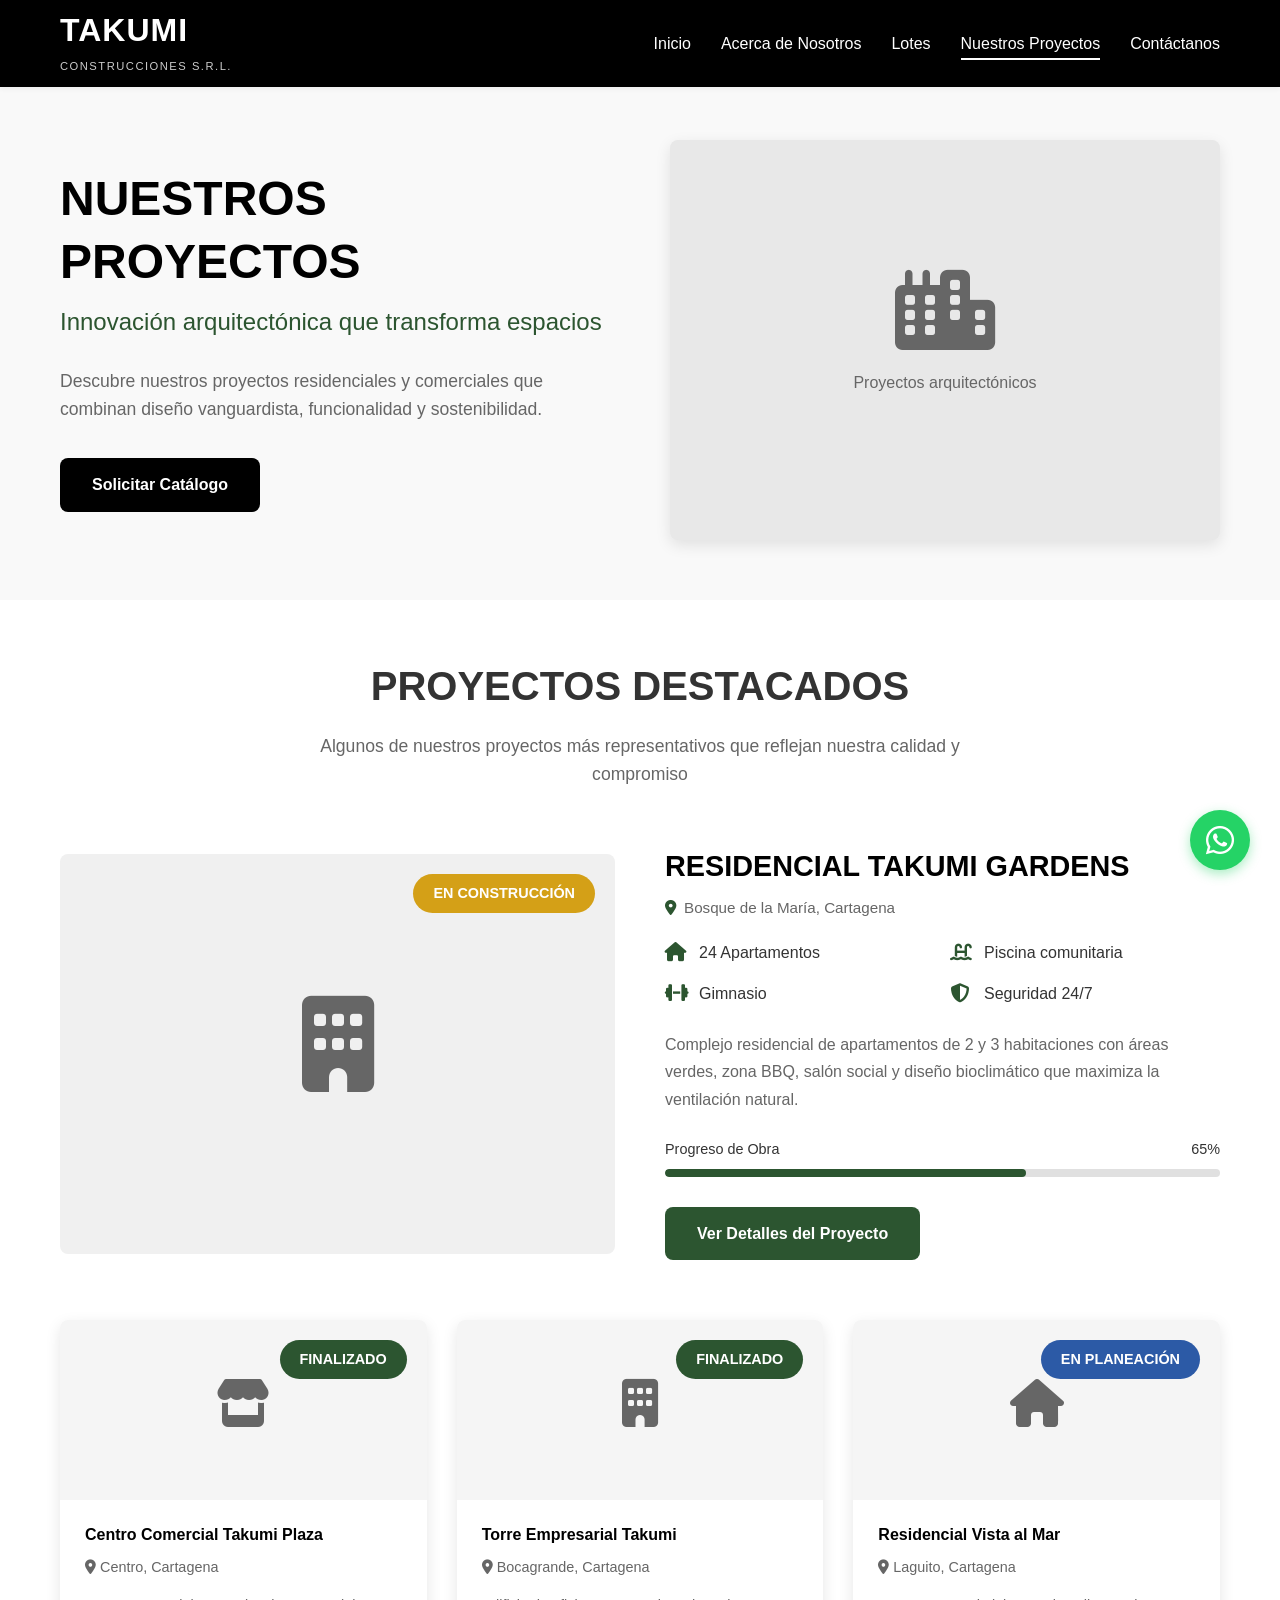
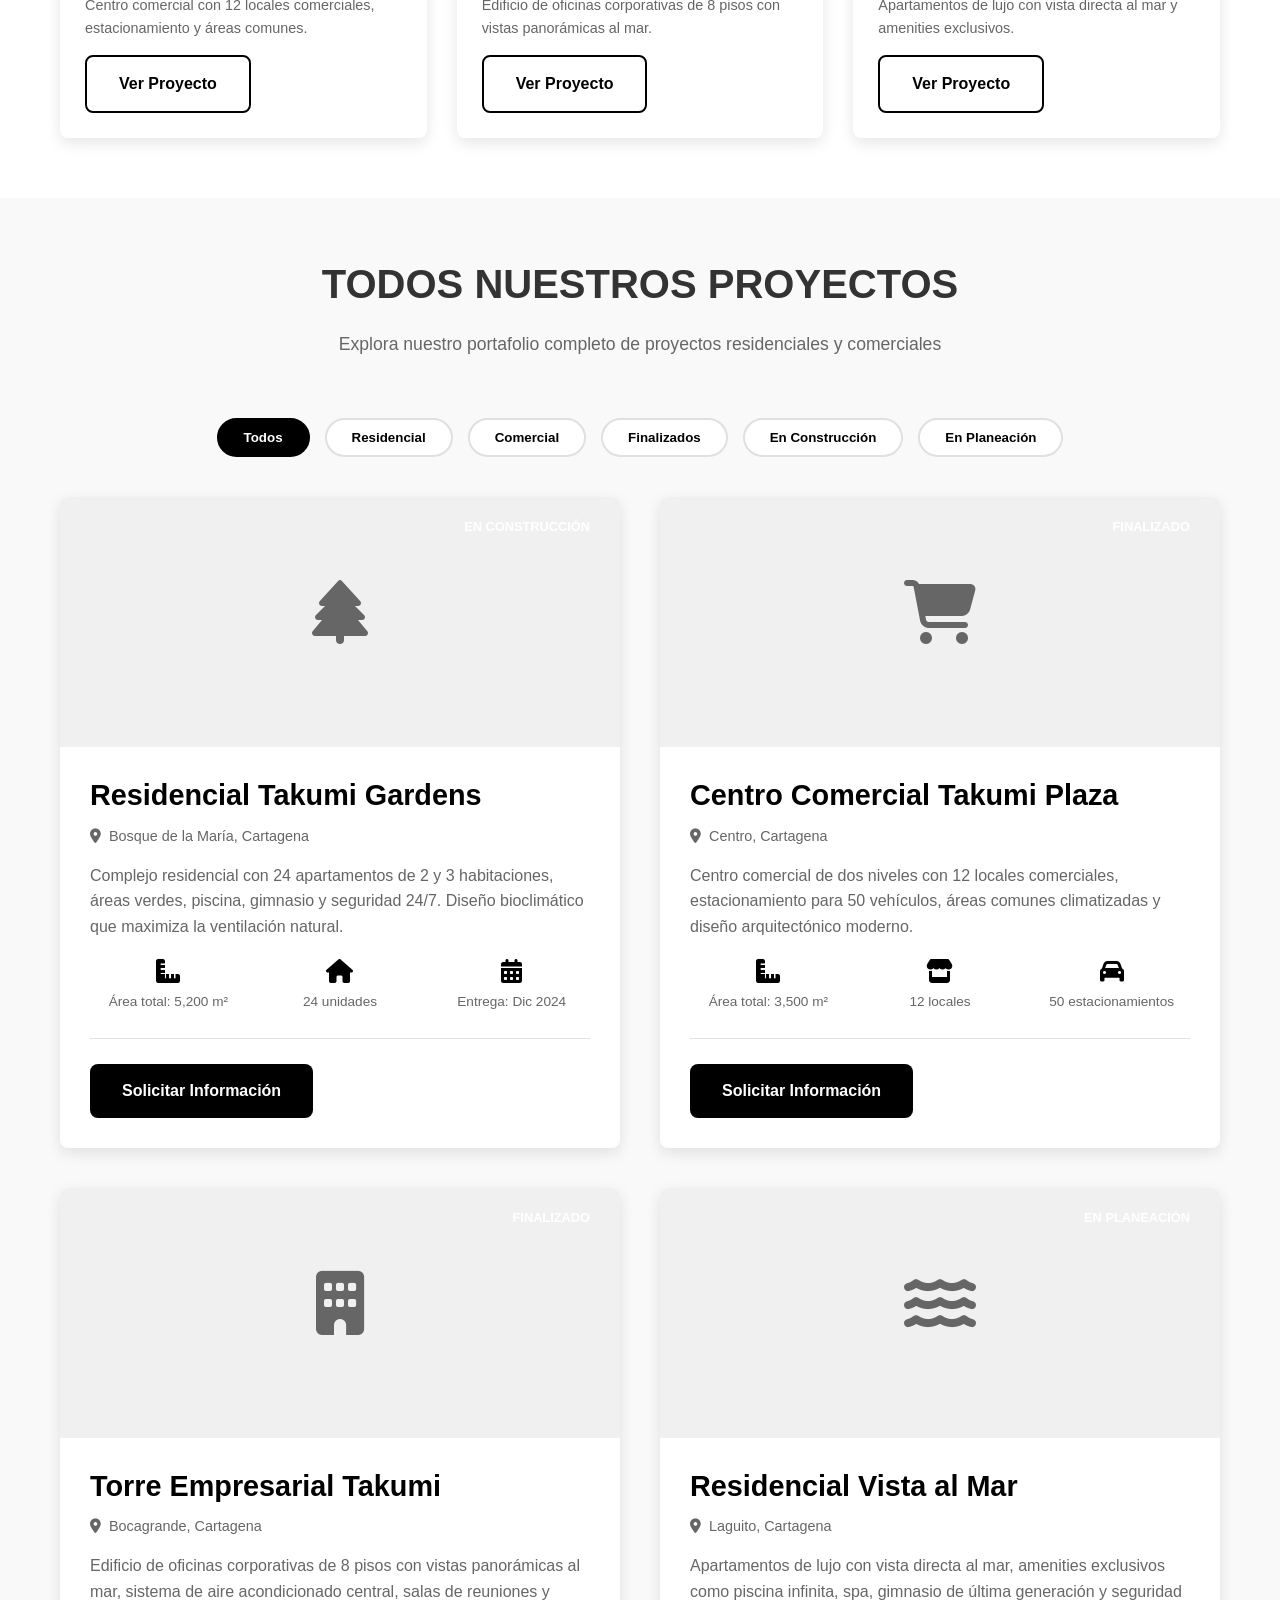
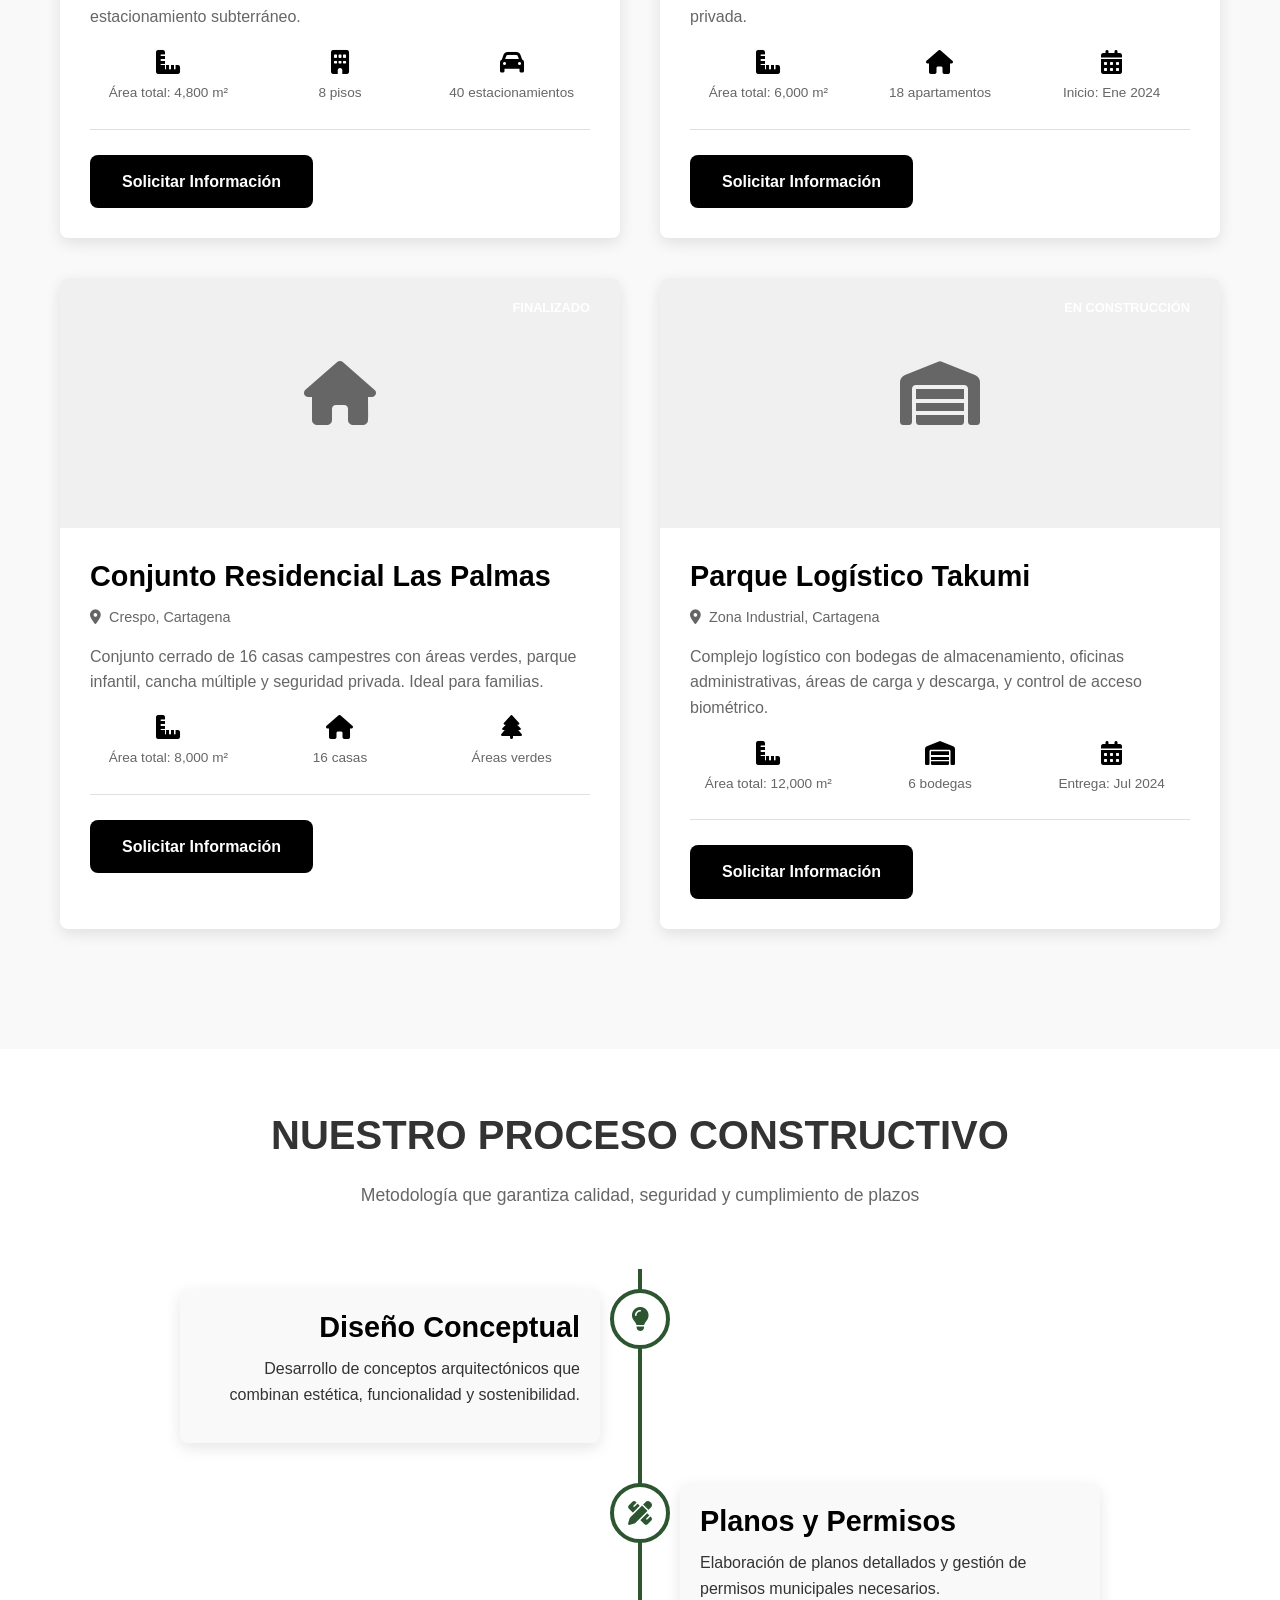
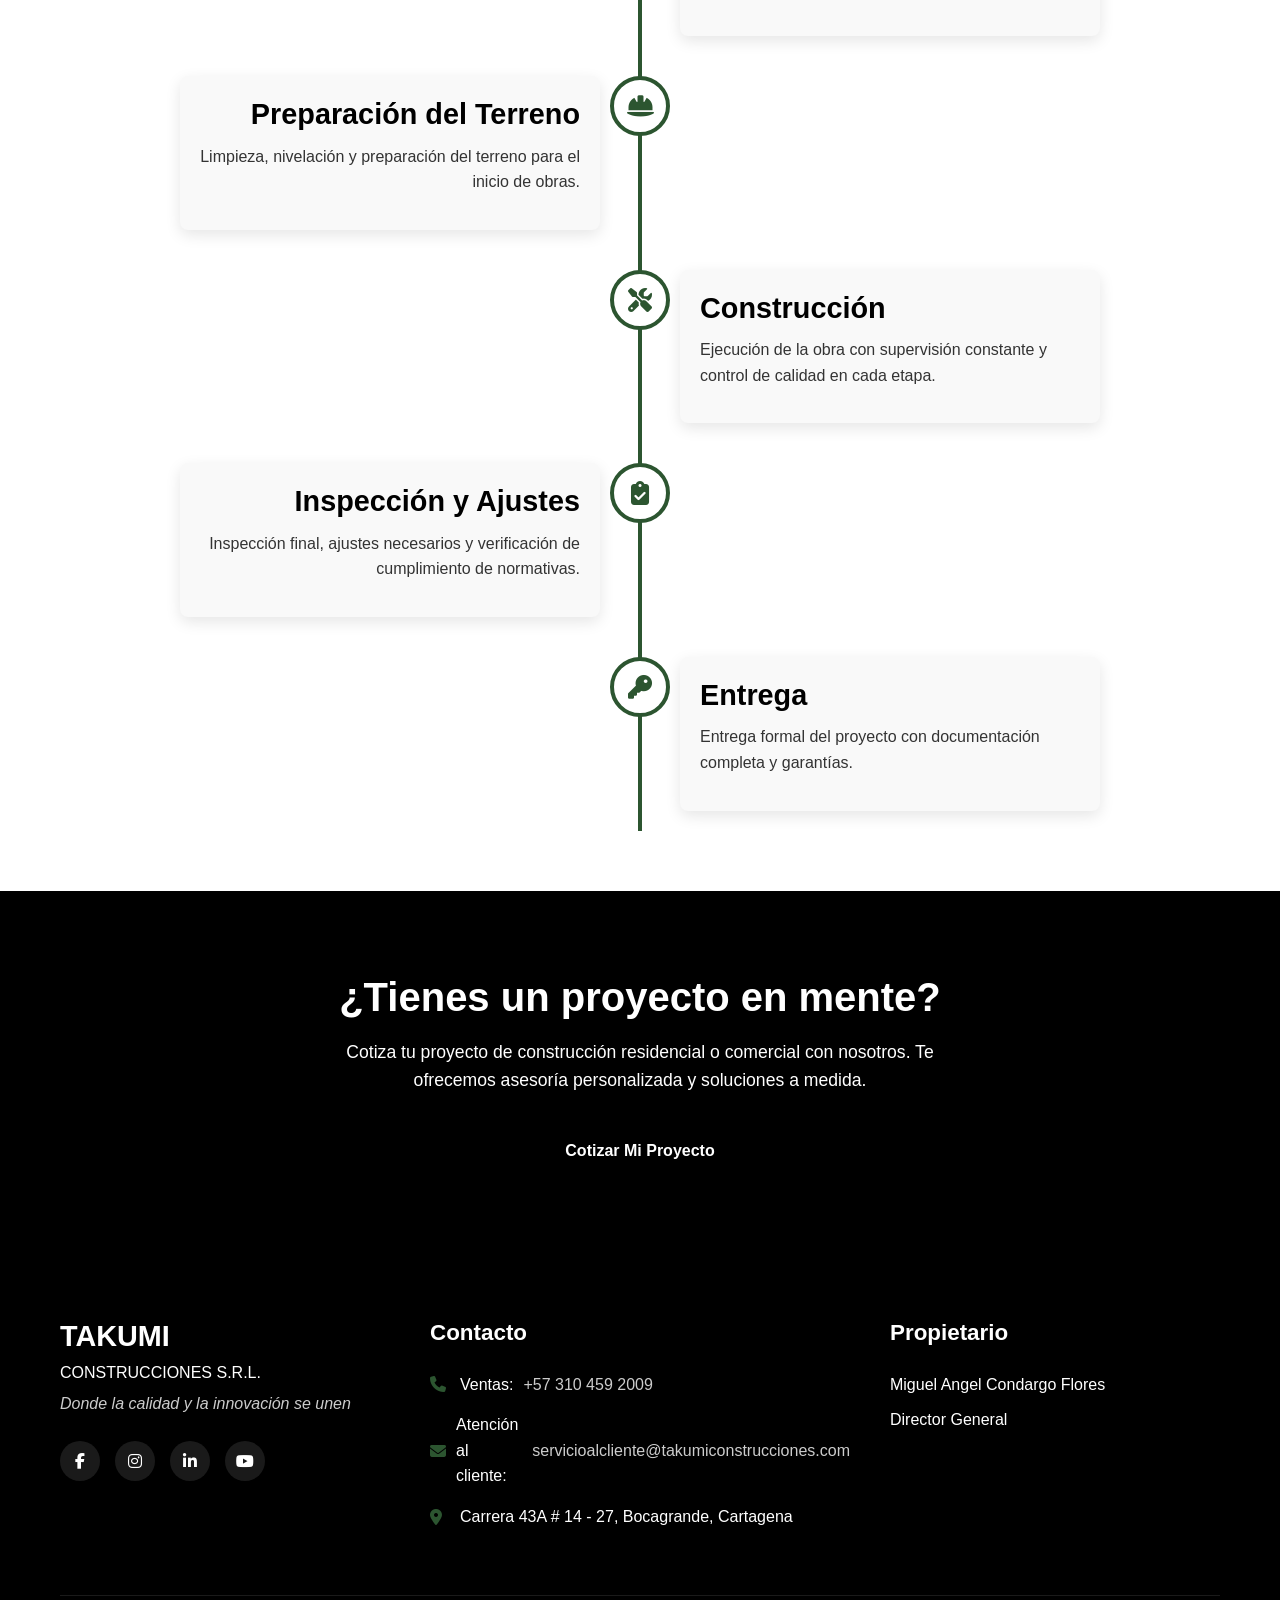
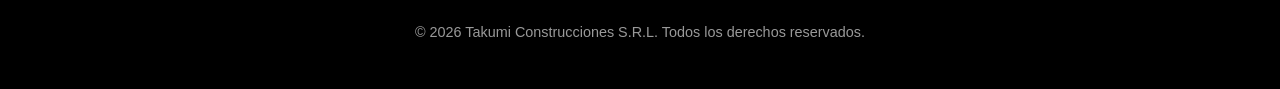
<file: pages/proyectos.html>
<!DOCTYPE html>
<html lang="es">

<head>
    <meta charset="UTF-8">
    <meta name="viewport" content="width=device-width, initial-scale=1.0">
    <title>Nuestros Proyectos | Takumi Construcciones S.R.L.</title>
    <meta name="description"
        content="Conoce nuestros proyectos de construcción residenciales y comerciales. Innovación, calidad y diseño en cada obra.">
    <link rel="stylesheet" href="https://cdnjs.cloudflare.com/ajax/libs/font-awesome/6.4.0/css/all.min.css">
    <link rel="stylesheet" href="../style.css">
    <link rel="icon" type="image/x-icon" href="../assets/images/favicon.ico">
</head>

<body>
    <!-- WhatsApp flotante -->
    <a href="https://wa.me/573104592009" class="whatsapp-float" target="_blank" title="Contáctanos por WhatsApp">
        <i class="fab fa-whatsapp"></i>
    </a>

    <!-- Header y Navegación -->
    <header class="header">
        <div class="container">
            <nav class="navbar">
                <div class="logo">
                    <h1>TAKUMI</h1>
                    <span>CONSTRUCCIONES S.R.L.</span>
                </div>

                <ul class="nav-menu">
                    <li><a href="../index.html">Inicio</a></li>
                    <li><a href="acerca.html">Acerca de Nosotros</a></li>
                    <li><a href="lotes.html">Lotes</a></li>
                    <li><a href="proyectos.html" class="active">Nuestros Proyectos</a></li>
                    <li><a href="contacto.html">Contáctanos</a></li>
                </ul>

                <div class="hamburger">
                    <span class="bar"></span>
                    <span class="bar"></span>
                    <span class="bar"></span>
                </div>
            </nav>
        </div>
    </header>

    <!-- Hero Section Proyectos -->
    <section class="hero" style="padding-top: 140px; padding-bottom: 60px;">
        <div class="container">
            <div class="hero-content">
                <div class="hero-text">
                    <h2>NUESTROS PROYECTOS</h2>
                    <p class="slogan">Innovación arquitectónica que transforma espacios</p>
                    <p class="hero-description">Descubre nuestros proyectos residenciales y comerciales que combinan
                        diseño vanguardista, funcionalidad y sostenibilidad.</p>
                    <a href="contacto.html" class="btn btn-primary">Solicitar Catálogo</a>
                </div>
                <div class="hero-image">
                    <div class="image-placeholder">
                        <i class="fas fa-city"></i>
                        <p>Proyectos arquitectónicos</p>
                    </div>
                </div>
            </div>
        </div>
    </section>

    <!-- Proyectos Destacados -->
    <section class="featured-projects">
        <div class="container">
            <div class="section-header">
                <h2>PROYECTOS DESTACADOS</h2>
                <p>Algunos de nuestros proyectos más representativos que reflejan nuestra calidad y compromiso</p>
            </div>

            <div class="projects-showcase">
                <!-- Proyecto 1 - Destacado -->
                <div class="project-featured">
                    <div class="featured-image">
                        <div class="image-placeholder featured">
                            <i class="fas fa-building"></i>
                            <span class="project-status en-construccion">EN CONSTRUCCIÓN</span>
                        </div>
                    </div>
                    <div class="featured-content">
                        <h3>RESIDENCIAL TAKUMI GARDENS</h3>
                        <p class="project-location"><i class="fas fa-map-marker-alt"></i> Bosque de la María, Cartagena
                        </p>
                        <div class="project-features">
                            <div class="feature">
                                <i class="fas fa-home"></i>
                                <span>24 Apartamentos</span>
                            </div>
                            <div class="feature">
                                <i class="fas fa-swimming-pool"></i>
                                <span>Piscina comunitaria</span>
                            </div>
                            <div class="feature">
                                <i class="fas fa-dumbbell"></i>
                                <span>Gimnasio</span>
                            </div>
                            <div class="feature">
                                <i class="fas fa-shield-alt"></i>
                                <span>Seguridad 24/7</span>
                            </div>
                        </div>
                        <p class="project-description">Complejo residencial de apartamentos de 2 y 3 habitaciones con
                            áreas verdes, zona BBQ, salón social y diseño bioclimático que maximiza la ventilación
                            natural.</p>
                        <div class="project-progress">
                            <div class="progress-info">
                                <span>Progreso de Obra</span>
                                <span>65%</span>
                            </div>
                            <div class="progress-bar">
                                <div class="progress-fill" style="width: 65%;"></div>
                            </div>
                        </div>
                        <a href="#takumi-gardens" class="btn btn-secondary">Ver Detalles del Proyecto</a>
                    </div>
                </div>

                <!-- Otros proyectos destacados -->
                <div class="other-projects">
                    <div class="other-project">
                        <div class="other-project-image">
                            <div class="image-placeholder other">
                                <i class="fas fa-store"></i>
                                <span class="project-status finalizado">FINALIZADO</span>
                            </div>
                        </div>
                        <div class="other-project-content">
                            <h4>Centro Comercial Takumi Plaza</h4>
                            <p><i class="fas fa-map-marker-alt"></i> Centro, Cartagena</p>
                            <p>Centro comercial con 12 locales comerciales, estacionamiento y áreas comunes.</p>
                            <a href="#takumi-plaza" class="btn btn-outline">Ver Proyecto</a>
                        </div>
                    </div>

                    <div class="other-project">
                        <div class="other-project-image">
                            <div class="image-placeholder other">
                                <i class="fas fa-building"></i>
                                <span class="project-status finalizado">FINALIZADO</span>
                            </div>
                        </div>
                        <div class="other-project-content">
                            <h4>Torre Empresarial Takumi</h4>
                            <p><i class="fas fa-map-marker-alt"></i> Bocagrande, Cartagena</p>
                            <p>Edificio de oficinas corporativas de 8 pisos con vistas panorámicas al mar.</p>
                            <a href="#torre-takumi" class="btn btn-outline">Ver Proyecto</a>
                        </div>
                    </div>

                    <div class="other-project">
                        <div class="other-project-image">
                            <div class="image-placeholder other">
                                <i class="fas fa-home"></i>
                                <span class="project-status en-planeacion">EN PLANEACIÓN</span>
                            </div>
                        </div>
                        <div class="other-project-content">
                            <h4>Residencial Vista al Mar</h4>
                            <p><i class="fas fa-map-marker-alt"></i> Laguito, Cartagena</p>
                            <p>Apartamentos de lujo con vista directa al mar y amenities exclusivos.</p>
                            <a href="#vista-al-mar" class="btn btn-outline">Ver Proyecto</a>
                        </div>
                    </div>
                </div>
            </div>
        </div>
    </section>

    <!-- Todos los Proyectos -->
    <section class="all-projects" style="background-color: var(--color-background);">
        <div class="container">
            <div class="section-header">
                <h2>TODOS NUESTROS PROYECTOS</h2>
                <p>Explora nuestro portafolio completo de proyectos residenciales y comerciales</p>
            </div>

            <div class="projects-filter">
                <button class="project-filter-btn active" data-filter="all">Todos</button>
                <button class="project-filter-btn" data-filter="residencial">Residencial</button>
                <button class="project-filter-btn" data-filter="comercial">Comercial</button>
                <button class="project-filter-btn" data-filter="finalizado">Finalizados</button>
                <button class="project-filter-btn" data-filter="construccion">En Construcción</button>
                <button class="project-filter-btn" data-filter="planeacion">En Planeación</button>
            </div>

            <div class="projects-grid">
                <!-- Proyecto 1 -->
                <div class="project-item" data-category="residencial construccion" id="takumi-gardens">
                    <div class="project-item-image">
                        <div class="image-placeholder project-item-img">
                            <i class="fas fa-tree"></i>
                            <span class="project-item-status en-construccion">EN CONSTRUCCIÓN</span>
                        </div>
                    </div>
                    <div class="project-item-content">
                        <h3>Residencial Takumi Gardens</h3>
                        <p class="project-item-location"><i class="fas fa-map-marker-alt"></i> Bosque de la María,
                            Cartagena</p>
                        <p class="project-item-description">Complejo residencial con 24 apartamentos de 2 y 3
                            habitaciones, áreas verdes, piscina, gimnasio y seguridad 24/7. Diseño bioclimático que
                            maximiza la ventilación natural.</p>
                        <div class="project-item-details">
                            <div class="detail">
                                <i class="fas fa-ruler-combined"></i>
                                <span>Área total: 5,200 m²</span>
                            </div>
                            <div class="detail">
                                <i class="fas fa-home"></i>
                                <span>24 unidades</span>
                            </div>
                            <div class="detail">
                                <i class="fas fa-calendar-alt"></i>
                                <span>Entrega: Dic 2024</span>
                            </div>
                        </div>
                        <a href="contacto.html?proyecto=takumi-gardens" class="btn btn-primary">Solicitar
                            Información</a>
                    </div>
                </div>

                <!-- Proyecto 2 -->
                <div class="project-item" data-category="comercial finalizado" id="takumi-plaza">
                    <div class="project-item-image">
                        <div class="image-placeholder project-item-img">
                            <i class="fas fa-shopping-cart"></i>
                            <span class="project-item-status finalizado">FINALIZADO</span>
                        </div>
                    </div>
                    <div class="project-item-content">
                        <h3>Centro Comercial Takumi Plaza</h3>
                        <p class="project-item-location"><i class="fas fa-map-marker-alt"></i> Centro, Cartagena</p>
                        <p class="project-item-description">Centro comercial de dos niveles con 12 locales comerciales,
                            estacionamiento para 50 vehículos, áreas comunes climatizadas y diseño arquitectónico
                            moderno.</p>
                        <div class="project-item-details">
                            <div class="detail">
                                <i class="fas fa-ruler-combined"></i>
                                <span>Área total: 3,500 m²</span>
                            </div>
                            <div class="detail">
                                <i class="fas fa-store"></i>
                                <span>12 locales</span>
                            </div>
                            <div class="detail">
                                <i class="fas fa-car"></i>
                                <span>50 estacionamientos</span>
                            </div>
                        </div>
                        <a href="contacto.html?proyecto=takumi-plaza" class="btn btn-primary">Solicitar Información</a>
                    </div>
                </div>

                <!-- Proyecto 3 -->
                <div class="project-item" data-category="comercial finalizado" id="torre-takumi">
                    <div class="project-item-image">
                        <div class="image-placeholder project-item-img">
                            <i class="fas fa-building"></i>
                            <span class="project-item-status finalizado">FINALIZADO</span>
                        </div>
                    </div>
                    <div class="project-item-content">
                        <h3>Torre Empresarial Takumi</h3>
                        <p class="project-item-location"><i class="fas fa-map-marker-alt"></i> Bocagrande, Cartagena</p>
                        <p class="project-item-description">Edificio de oficinas corporativas de 8 pisos con vistas
                            panorámicas al mar, sistema de aire acondicionado central, salas de reuniones y
                            estacionamiento subterráneo.</p>
                        <div class="project-item-details">
                            <div class="detail">
                                <i class="fas fa-ruler-combined"></i>
                                <span>Área total: 4,800 m²</span>
                            </div>
                            <div class="detail">
                                <i class="fas fa-building"></i>
                                <span>8 pisos</span>
                            </div>
                            <div class="detail">
                                <i class="fas fa-car"></i>
                                <span>40 estacionamientos</span>
                            </div>
                        </div>
                        <a href="contacto.html?proyecto=torre-takumi" class="btn btn-primary">Solicitar Información</a>
                    </div>
                </div>

                <!-- Proyecto 4 -->
                <div class="project-item" data-category="residencial planeacion" id="vista-al-mar">
                    <div class="project-item-image">
                        <div class="image-placeholder project-item-img">
                            <i class="fas fa-water"></i>
                            <span class="project-item-status en-planeacion">EN PLANEACIÓN</span>
                        </div>
                    </div>
                    <div class="project-item-content">
                        <h3>Residencial Vista al Mar</h3>
                        <p class="project-item-location"><i class="fas fa-map-marker-alt"></i> Laguito, Cartagena</p>
                        <p class="project-item-description">Apartamentos de lujo con vista directa al mar, amenities
                            exclusivos como piscina infinita, spa, gimnasio de última generación y seguridad privada.
                        </p>
                        <div class="project-item-details">
                            <div class="detail">
                                <i class="fas fa-ruler-combined"></i>
                                <span>Área total: 6,000 m²</span>
                            </div>
                            <div class="detail">
                                <i class="fas fa-home"></i>
                                <span>18 apartamentos</span>
                            </div>
                            <div class="detail">
                                <i class="fas fa-calendar-alt"></i>
                                <span>Inicio: Ene 2024</span>
                            </div>
                        </div>
                        <a href="contacto.html?proyecto=vista-al-mar" class="btn btn-primary">Solicitar Información</a>
                    </div>
                </div>

                <!-- Proyecto 5 -->
                <div class="project-item" data-category="residencial finalizado">
                    <div class="project-item-image">
                        <div class="image-placeholder project-item-img">
                            <i class="fas fa-home"></i>
                            <span class="project-item-status finalizado">FINALIZADO</span>
                        </div>
                    </div>
                    <div class="project-item-content">
                        <h3>Conjunto Residencial Las Palmas</h3>
                        <p class="project-item-location"><i class="fas fa-map-marker-alt"></i> Crespo, Cartagena</p>
                        <p class="project-item-description">Conjunto cerrado de 16 casas campestres con áreas verdes,
                            parque infantil, cancha múltiple y seguridad privada. Ideal para familias.</p>
                        <div class="project-item-details">
                            <div class="detail">
                                <i class="fas fa-ruler-combined"></i>
                                <span>Área total: 8,000 m²</span>
                            </div>
                            <div class="detail">
                                <i class="fas fa-home"></i>
                                <span>16 casas</span>
                            </div>
                            <div class="detail">
                                <i class="fas fa-tree"></i>
                                <span>Áreas verdes</span>
                            </div>
                        </div>
                        <a href="contacto.html?proyecto=las-palmas" class="btn btn-primary">Solicitar Información</a>
                    </div>
                </div>

                <!-- Proyecto 6 -->
                <div class="project-item" data-category="comercial construccion">
                    <div class="project-item-image">
                        <div class="image-placeholder project-item-img">
                            <i class="fas fa-warehouse"></i>
                            <span class="project-item-status en-construccion">EN CONSTRUCCIÓN</span>
                        </div>
                    </div>
                    <div class="project-item-content">
                        <h3>Parque Logístico Takumi</h3>
                        <p class="project-item-location"><i class="fas fa-map-marker-alt"></i> Zona Industrial,
                            Cartagena</p>
                        <p class="project-item-description">Complejo logístico con bodegas de almacenamiento, oficinas
                            administrativas, áreas de carga y descarga, y control de acceso biométrico.</p>
                        <div class="project-item-details">
                            <div class="detail">
                                <i class="fas fa-ruler-combined"></i>
                                <span>Área total: 12,000 m²</span>
                            </div>
                            <div class="detail">
                                <i class="fas fa-warehouse"></i>
                                <span>6 bodegas</span>
                            </div>
                            <div class="detail">
                                <i class="fas fa-calendar-alt"></i>
                                <span>Entrega: Jul 2024</span>
                            </div>
                        </div>
                        <a href="contacto.html?proyecto=logistico" class="btn btn-primary">Solicitar Información</a>
                    </div>
                </div>
            </div>
        </div>
    </section>

    <!-- Proceso Constructivo -->
    <section class="construction-process">
        <div class="container">
            <div class="section-header">
                <h2>NUESTRO PROCESO CONSTRUCTIVO</h2>
                <p>Metodología que garantiza calidad, seguridad y cumplimiento de plazos</p>
            </div>

            <div class="process-timeline">
                <div class="timeline-item">
                    <div class="timeline-icon">
                        <i class="fas fa-lightbulb"></i>
                    </div>
                    <div class="timeline-content">
                        <h3>Diseño Conceptual</h3>
                        <p>Desarrollo de conceptos arquitectónicos que combinan estética, funcionalidad y
                            sostenibilidad.</p>
                    </div>
                </div>

                <div class="timeline-item">
                    <div class="timeline-icon">
                        <i class="fas fa-pencil-ruler"></i>
                    </div>
                    <div class="timeline-content">
                        <h3>Planos y Permisos</h3>
                        <p>Elaboración de planos detallados y gestión de permisos municipales necesarios.</p>
                    </div>
                </div>

                <div class="timeline-item">
                    <div class="timeline-icon">
                        <i class="fas fa-hard-hat"></i>
                    </div>
                    <div class="timeline-content">
                        <h3>Preparación del Terreno</h3>
                        <p>Limpieza, nivelación y preparación del terreno para el inicio de obras.</p>
                    </div>
                </div>

                <div class="timeline-item">
                    <div class="timeline-icon">
                        <i class="fas fa-tools"></i>
                    </div>
                    <div class="timeline-content">
                        <h3>Construcción</h3>
                        <p>Ejecución de la obra con supervisión constante y control de calidad en cada etapa.</p>
                    </div>
                </div>

                <div class="timeline-item">
                    <div class="timeline-icon">
                        <i class="fas fa-clipboard-check"></i>
                    </div>
                    <div class="timeline-content">
                        <h3>Inspección y Ajustes</h3>
                        <p>Inspección final, ajustes necesarios y verificación de cumplimiento de normativas.</p>
                    </div>
                </div>

                <div class="timeline-item">
                    <div class="timeline-icon">
                        <i class="fas fa-key"></i>
                    </div>
                    <div class="timeline-content">
                        <h3>Entrega</h3>
                        <p>Entrega formal del proyecto con documentación completa y garantías.</p>
                    </div>
                </div>
            </div>
        </div>
    </section>

    <!-- CTA Proyectos -->
    <section class="projects-cta">
        <div class="container">
            <div class="cta-content">
                <h2>¿Tienes un proyecto en mente?</h2>
                <p>Cotiza tu proyecto de construcción residencial o comercial con nosotros. Te ofrecemos asesoría
                    personalizada y soluciones a medida.</p>
                <a href="contacto.html" class="btn btn-primary btn-large">Cotizar Mi Proyecto</a>
            </div>
        </div>
    </section>

    <!-- Footer -->
    <footer class="footer">
        <div class="container">
            <div class="footer-content">
                <div class="footer-logo">
                    <h2>TAKUMI</h2>
                    <p>CONSTRUCCIONES S.R.L.</p>
                    <p class="footer-slogan">Donde la calidad y la innovación se unen</p>
                    <div class="social-icons">
                        <a href="#" title="Facebook"><i class="fab fa-facebook-f"></i></a>
                        <a href="#" title="Instagram"><i class="fab fa-instagram"></i></a>
                        <a href="#" title="LinkedIn"><i class="fab fa-linkedin-in"></i></a>
                        <a href="#" title="YouTube"><i class="fab fa-youtube"></i></a>
                    </div>
                </div>

                <div class="footer-contact">
                    <h3>Contacto</h3>
                    <div class="contact-info">
                        <p><i class="fas fa-phone"></i> Ventas: <a href="tel:+573104592009">+57 310 459 2009</a></p>
                        <p><i class="fas fa-envelope"></i> Atención al cliente: <a
                                href="mailto:servicioalcliente@takumiconstrucciones.com">servicioalcliente@takumiconstrucciones.com</a>
                        </p>
                        <p><i class="fas fa-map-marker-alt"></i> Carrera 43A # 14 - 27, Bocagrande, Cartagena</p>
                    </div>
                </div>

                <div class="footer-owner">
                    <h3>Propietario</h3>
                    <p>Miguel Angel Condargo Flores</p>
                    <p>Director General</p>
                </div>
            </div>

            <div class="footer-bottom">
                <p>&copy; <span id="currentYear"></span> Takumi Construcciones S.R.L. Todos los derechos reservados.</p>
            </div>
        </div>
    </footer>

    <script src="../script.js"></script>

    <style>
        /* Estilos específicos para la página Proyectos */
        .featured-projects {
            padding: 60px 0;
            background-color: var(--color-light);
        }

        .projects-showcase {
            margin-top: 40px;
        }

        .project-featured {
            display: grid;
            grid-template-columns: 1fr 1fr;
            gap: 50px;
            margin-bottom: 60px;
            align-items: center;
        }

        .featured-image {
            height: 400px;
            background-color: #f0f0f0;
            border-radius: var(--border-radius);
            position: relative;
            overflow: hidden;
        }

        .image-placeholder.featured {
            height: 100%;
            display: flex;
            flex-direction: column;
            justify-content: center;
            align-items: center;
            color: var(--color-text-light);
        }

        .image-placeholder.featured i {
            font-size: 6rem;
            margin-bottom: 20px;
        }

        .project-status {
            position: absolute;
            top: 20px;
            right: 20px;
            padding: 8px 20px;
            border-radius: 20px;
            font-weight: 600;
            color: white;
            font-size: 0.9rem;
        }

        .project-status.en-construccion {
            background-color: #d4a017;
        }

        .project-status.finalizado {
            background-color: #2c5530;
        }

        .project-status.en-planeacion {
            background-color: #2c5aa6;
        }

        .featured-content h3 {
            color: var(--color-primary);
            margin-bottom: 10px;
        }

        .project-location {
            display: flex;
            align-items: center;
            gap: 8px;
            color: var(--color-text-light);
            margin-bottom: 20px;
            font-size: 0.95rem;
        }

        .project-location i {
            color: var(--color-accent);
        }

        .project-features {
            display: grid;
            grid-template-columns: repeat(2, 1fr);
            gap: 15px;
            margin-bottom: 25px;
        }

        .feature {
            display: flex;
            align-items: center;
            gap: 10px;
        }

        .feature i {
            color: var(--color-accent);
            font-size: 1.2rem;
            width: 24px;
        }

        .project-description {
            color: var(--color-text-light);
            margin-bottom: 25px;
            line-height: 1.7;
        }

        .project-progress {
            margin-bottom: 30px;
        }

        .progress-info {
            display: flex;
            justify-content: space-between;
            margin-bottom: 8px;
            font-size: 0.9rem;
        }

        .progress-bar {
            height: 8px;
            background-color: #e0e0e0;
            border-radius: 4px;
            overflow: hidden;
        }

        .progress-fill {
            height: 100%;
            background-color: var(--color-accent);
            border-radius: 4px;
        }

        .other-projects {
            display: grid;
            grid-template-columns: repeat(3, 1fr);
            gap: 30px;
        }

        .other-project {
            border-radius: var(--border-radius);
            overflow: hidden;
            box-shadow: var(--shadow);
            transition: var(--transition);
        }

        .other-project:hover {
            transform: translateY(-10px);
            box-shadow: var(--shadow-hover);
        }

        .other-project-image {
            height: 180px;
            background-color: #f5f5f5;
            position: relative;
        }

        .image-placeholder.other {
            height: 100%;
            display: flex;
            flex-direction: column;
            justify-content: center;
            align-items: center;
            color: var(--color-text-light);
        }

        .image-placeholder.other i {
            font-size: 3rem;
            margin-bottom: 15px;
        }

        .other-project-content {
            padding: 25px;
        }

        .other-project-content h4 {
            margin-bottom: 10px;
            color: var(--color-primary);
        }

        .other-project-content p {
            color: var(--color-text-light);
            margin-bottom: 15px;
            font-size: 0.9rem;
        }

        .all-projects {
            padding: 60px 0;
        }

        .projects-filter {
            display: flex;
            justify-content: center;
            gap: 15px;
            margin-bottom: 40px;
            flex-wrap: wrap;
        }

        .project-filter-btn {
            padding: 10px 25px;
            background-color: var(--color-light);
            border: 2px solid var(--color-border);
            border-radius: 30px;
            cursor: pointer;
            font-weight: 600;
            transition: var(--transition);
        }

        .project-filter-btn:hover,
        .project-filter-btn.active {
            background-color: var(--color-primary);
            color: var(--color-light);
            border-color: var(--color-primary);
        }

        .projects-grid {
            display: grid;
            grid-template-columns: repeat(2, 1fr);
            gap: 40px;
        }

        .project-item {
            background-color: var(--color-light);
            border-radius: var(--border-radius);
            overflow: hidden;
            box-shadow: var(--shadow);
            transition: var(--transition);
        }

        .project-item:hover {
            transform: translateY(-10px);
            box-shadow: var(--shadow-hover);
        }

        .project-item-image {
            height: 250px;
            background-color: #f0f0f0;
            position: relative;
        }

        .image-placeholder.project-item-img {
            height: 100%;
            display: flex;
            flex-direction: column;
            justify-content: center;
            align-items: center;
            color: var(--color-text-light);
        }

        .image-placeholder.project-item-img i {
            font-size: 4rem;
            margin-bottom: 20px;
        }

        .project-item-status {
            position: absolute;
            top: 15px;
            right: 15px;
            padding: 5px 15px;
            border-radius: 20px;
            font-size: 0.8rem;
            font-weight: 600;
            color: white;
        }

        .project-item-content {
            padding: 30px;
        }

        .project-item-content h3 {
            margin-bottom: 10px;
            color: var(--color-primary);
        }

        .project-item-location {
            display: flex;
            align-items: center;
            gap: 8px;
            color: var(--color-text-light);
            margin-bottom: 15px;
            font-size: 0.9rem;
        }

        .project-item-description {
            color: var(--color-text-light);
            margin-bottom: 20px;
            line-height: 1.6;
        }

        .project-item-details {
            display: grid;
            grid-template-columns: repeat(3, 1fr);
            gap: 15px;
            margin-bottom: 25px;
            padding-bottom: 25px;
            border-bottom: 1px solid var(--color-border);
        }

        .detail {
            display: flex;
            flex-direction: column;
            align-items: center;
            text-align: center;
        }

        .detail i {
            font-size: 1.5rem;
            color: var(--color-primary);
            margin-bottom: 8px;
        }

        .detail span {
            font-size: 0.85rem;
            color: var(--color-text-light);
        }

        .construction-process {
            padding: 60px 0;
            background-color: var(--color-light);
        }

        .process-timeline {
            position: relative;
            max-width: 1000px;
            margin: 40px auto 0;
        }

        .process-timeline::before {
            content: '';
            position: absolute;
            width: 4px;
            background-color: var(--color-accent);
            top: 0;
            bottom: 0;
            left: 50%;
            margin-left: -2px;
        }

        .timeline-item {
            padding: 20px 40px;
            position: relative;
            width: 50%;
            box-sizing: border-box;
        }

        .timeline-item:nth-child(odd) {
            left: 0;
            text-align: right;
        }

        .timeline-item:nth-child(even) {
            left: 50%;
            text-align: left;
        }

        .timeline-icon {
            position: absolute;
            width: 60px;
            height: 60px;
            background-color: var(--color-light);
            border: 4px solid var(--color-accent);
            border-radius: 50%;
            display: flex;
            justify-content: center;
            align-items: center;
            color: var(--color-accent);
            font-size: 1.5rem;
            top: 20px;
        }

        .timeline-item:nth-child(odd) .timeline-icon {
            right: -30px;
        }

        .timeline-item:nth-child(even) .timeline-icon {
            left: -30px;
        }

        .timeline-content {
            padding: 20px;
            background-color: var(--color-background);
            border-radius: var(--border-radius);
            box-shadow: var(--shadow);
        }

        .timeline-content h3 {
            margin-bottom: 10px;
            color: var(--color-primary);
        }

        .projects-cta {
            padding: 80px 0;
            background-color: var(--color-primary);
            color: var(--color-light);
            text-align: center;
        }

        .projects-cta h2 {
            color: var(--color-light);
            margin-bottom: 15px;
        }

        .projects-cta p {
            font-size: 1.1rem;
            margin-bottom: 30px;
            max-width: 600px;
            margin-left: auto;
            margin-right: auto;
        }

        @media (max-width: 992px) {
            .project-featured {
                grid-template-columns: 1fr;
            }

            .other-projects,
            .projects-grid {
                grid-template-columns: 1fr;
            }

            .process-timeline::before {
                left: 30px;
            }

            .timeline-item {
                width: 100%;
                padding-left: 70px;
                padding-right: 0;
                text-align: left;
            }

            .timeline-item:nth-child(odd),
            .timeline-item:nth-child(even) {
                left: 0;
                text-align: left;
            }

            .timeline-item:nth-child(odd) .timeline-icon,
            .timeline-item:nth-child(even) .timeline-icon {
                left: 0;
                right: auto;
            }

            .project-features,
            .project-item-details {
                grid-template-columns: 1fr;
            }
        }

        @media (max-width: 768px) {

            .other-projects,
            .projects-grid {
                grid-template-columns: 1fr;
            }

            .projects-filter {
                flex-direction: column;
                align-items: center;
            }

            .project-filter-btn {
                width: 200px;
            }
        }
    </style>

    <script>
        // Filtro para proyectos
        document.addEventListener('DOMContentLoaded', function () {
            const filterButtons = document.querySelectorAll('.project-filter-btn');
            const projectItems = document.querySelectorAll('.project-item');

            filterButtons.forEach(button => {
                button.addEventListener('click', function () {
                    // Remover clase active de todos los botones
                    filterButtons.forEach(btn => btn.classList.remove('active'));

                    // Agregar clase active al botón clickeado
                    this.classList.add('active');

                    const filterValue = this.getAttribute('data-filter');

                    // Mostrar/ocultar proyectos según filtro
                    projectItems.forEach(item => {
                        if (filterValue === 'all') {
                            item.style.display = 'block';
                        } else {
                            const categories = item.getAttribute('data-category');
                            if (categories.includes(filterValue)) {
                                item.style.display = 'block';
                            } else {
                                item.style.display = 'none';
                            }
                        }
                    });
                });
            });
        });
    </script>
</body>

</html>
</file>
<file: style.css>
/* ===== VARIABLES Y RESET ===== */
:root {
    --color-primary: #000000;
    --color-secondary: #333333;
    --color-light: #ffffff;
    --color-accent: #2c5530;
    --color-background: #f9f9f9;
    --color-border: #e0e0e0;
    --color-text: #333333;
    --color-text-light: #666666;
    --color-overlay: rgba(0, 0, 0, 0.7);
    --shadow: 0 5px 15px rgba(0, 0, 0, 0.1);
    --shadow-hover: 0 10px 25px rgba(0, 0, 0, 0.15);
    --transition: all 0.3s ease;
    --border-radius: 8px;
}

* {
    margin: 0;
    padding: 0;
    box-sizing: border-box;
}

html {
    scroll-behavior: smooth;
}

body {
    font-family: 'Segoe UI', Tahoma, Geneva, Verdana, sans-serif;
    color: var(--color-text);
    line-height: 1.6;
    background-color: var(--color-light);
    overflow-x: hidden;
}

.container {
    width: 100%;
    max-width: 1200px;
    margin: 0 auto;
    padding: 0 20px;
}

section {
    padding: 80px 0;
}

h1, h2, h3, h4 {
    font-weight: 600;
    line-height: 1.3;
    margin-bottom: 20px;
}

h2 {
    font-size: 2.5rem;
}

h3 {
    font-size: 1.8rem;
}

p {
    margin-bottom: 15px;
}

a {
    text-decoration: none;
    color: inherit;
    transition: var(--transition);
}

img {
    max-width: 100%;
    height: auto;
}

ul {
    list-style: none;
}

.btn {
    display: inline-block;
    padding: 14px 32px;
    border-radius: var(--border-radius);
    font-weight: 600;
    text-align: center;
    cursor: pointer;
    transition: var(--transition);
    border: none;
    font-size: 1rem;
}

.btn-primary {
    background-color: var(--color-primary);
    color: var(--color-light);
}

.btn-primary:hover {
    background-color: var(--color-secondary);
    transform: translateY(-3px);
    box-shadow: var(--shadow-hover);
}

.btn-secondary {
    background-color: var(--color-accent);
    color: var(--color-light);
}

.btn-secondary:hover {
    background-color: #1e3a23;
    transform: translateY(-3px);
    box-shadow: var(--shadow-hover);
}

.btn-outline {
    background-color: transparent;
    color: var(--color-primary);
    border: 2px solid var(--color-primary);
}

.btn-outline:hover {
    background-color: var(--color-primary);
    color: var(--color-light);
    transform: translateY(-3px);
}

.section-header {
    text-align: center;
    margin-bottom: 60px;
}

.section-header p {
    max-width: 700px;
    margin: 0 auto;
    color: var(--color-text-light);
    font-size: 1.1rem;
}

.highlight {
    color: var(--color-accent);
    font-weight: 600;
    font-size: 1.2rem;
}

/* ===== HEADER Y NAVEGACIÓN ===== */
.header {
    position: fixed;
    top: 0;
    left: 0;
    width: 100%;
    background-color: var(--color-primary);
    box-shadow: var(--shadow);
    z-index: 1000;
    padding: 10px 0;
}

.navbar {
    display: flex;
    justify-content: space-between;
    align-items: center;
}

.logo a {
    display: flex;
    align-items: center;
    gap: 15px;
    text-decoration: none;
}

.logo-img {
    height: 60px;
    width: auto;
    transition: var(--transition);
}

.logo-text {
    display: flex;
    flex-direction: column;
}

.logo h1 {
    font-size: 2rem;
    margin-bottom: 0;
    color: var(--color-light);
    letter-spacing: 1px;
    transition: var(--transition);
}

.logo span {
    font-size: 0.7rem;
    color: rgba(255, 255, 255, 0.8);
    letter-spacing: 1.5px;
}

/* Efecto hover en el logo */
.logo a:hover .logo-img {
    transform: scale(1.05);
}

.logo a:hover h1 {
    color: #f0f0f0;
}

.nav-menu {
    display: flex;
    gap: 30px;
}

.nav-menu li a {
    font-weight: 500;
    padding: 8px 0;
    position: relative;
    color: var(--color-light);
}

.nav-menu li a:hover,
.nav-menu li a.active {
    color: var(--color-light);
}

.nav-menu li a::after {
    content: '';
    position: absolute;
    width: 0;
    height: 2px;
    background-color: var(--color-light);
    bottom: 0;
    left: 0;
    transition: var(--transition);
}

.nav-menu li a:hover::after,
.nav-menu li a.active::after {
    width: 100%;
}

.hamburger {
    display: none;
    cursor: pointer;
}

.bar {
    display: block;
    width: 25px;
    height: 3px;
    margin: 5px auto;
    background-color: var(--color-light);
    transition: var(--transition);
}

/* ===== HERO SECTION ===== */
.hero {
    padding-top: 120px; /* Reducido porque el header es más compacto */
    padding-bottom: 80px;
    background-color: var(--color-background);
}

.hero-content {
    display: grid;
    grid-template-columns: 1fr 1fr;
    gap: 60px;
    align-items: center;
}

.hero-text h2 {
    font-size: 3rem;
    margin-bottom: 10px;
    color: var(--color-primary);
}

.slogan {
    font-size: 1.5rem;
    color: var(--color-accent);
    font-weight: 500;
    margin-bottom: 25px;
}

.hero-description {
    font-size: 1.1rem;
    color: var(--color-text-light);
    margin-bottom: 35px;
    max-width: 500px;
}

.hero-image {
    height: 400px;
    background-color: #e8e8e8;
    border-radius: var(--border-radius);
    display: flex;
    flex-direction: column;
    justify-content: center;
    align-items: center;
    color: var(--color-text-light);
    box-shadow: var(--shadow);
}

.image-placeholder {
    text-align: center;
}

.image-placeholder i {
    font-size: 5rem;
    color: var(--color-text-light);
    margin-bottom: 20px;
}

.image-placeholder.construction i {
    font-size: 4rem;
    color: var(--color-accent);
}

.image-placeholder.project i {
    font-size: 3.5rem;
    color: var(--color-primary);
}

/* ===== STATS SECTION ===== */
.stats {
    background-color: var(--color-light);
}

.stats-grid {
    display: grid;
    grid-template-columns: repeat(3, 1fr);
    gap: 40px;
}

.stat-card {
    text-align: center;
    padding: 40px 20px;
    border-radius: var(--border-radius);
    box-shadow: var(--shadow);
    transition: var(--transition);
}

.stat-card:hover {
    transform: translateY(-10px);
    box-shadow: var(--shadow-hover);
}

.stat-number {
    font-size: 3.5rem;
    font-weight: 700;
    color: var(--color-accent);
    margin-bottom: 10px;
}

.stat-title {
    font-size: 1.3rem;
    font-weight: 600;
    margin-bottom: 15px;
    color: var(--color-primary);
}

.stat-description {
    color: var(--color-text-light);
    font-size: 0.95rem;
}

/* ===== PROJECT UNDER CONSTRUCTION ===== */
.project-under-construction {
    background-color: var(--color-background);
}

.project-content {
    display: grid;
    grid-template-columns: 1fr 1fr;
    gap: 60px;
    align-items: center;
}

.project-image {
    height: 350px;
    background-color: #f0f0f0;
    border-radius: var(--border-radius);
    display: flex;
    flex-direction: column;
    justify-content: center;
    align-items: center;
    color: var(--color-text-light);
    box-shadow: var(--shadow);
}

.project-text h2 {
    color: var(--color-primary);
    margin-bottom: 20px;
}

/* ===== INNOVATIVE PROJECTS ===== */
.innovative-projects {
    background-color: var(--color-light);
}

.projects-grid {
    display: grid;
    grid-template-columns: repeat(3, 1fr);
    gap: 30px;
    margin-bottom: 60px;
}

.project-card {
    border-radius: var(--border-radius);
    overflow: hidden;
    box-shadow: var(--shadow);
    transition: var(--transition);
    background-color: var(--color-light);
}

.project-card:hover {
    transform: translateY(-10px);
    box-shadow: var(--shadow-hover);
}

.project-card-image {
    height: 220px;
    background-color: #f5f5f5;
    display: flex;
    justify-content: center;
    align-items: center;
}

.project-card-content {
    padding: 30px;
}

.project-card-content h3 {
    margin-bottom: 15px;
    color: var(--color-primary);
}

.project-card-content p {
    color: var(--color-text-light);
    margin-bottom: 20px;
}

.cta-section {
    text-align: center;
    padding: 40px;
    background-color: var(--color-background);
    border-radius: var(--border-radius);
}

.cta-section h3 {
    margin-bottom: 25px;
    color: var(--color-primary);
}

/* ===== FOOTER ===== */
.footer {
    background-color: var(--color-primary);
    color: var(--color-light);
    padding: 60px 0 30px;
}

.footer-content {
    display: grid;
    grid-template-columns: repeat(3, 1fr);
    gap: 40px;
    margin-bottom: 50px;
}

.footer-logo {
    display: flex;
    flex-direction: column;
}

.footer-logo .logo-footer {
    display: flex;
    align-items: center;
    gap: 15px;
    margin-bottom: 15px;
}

.footer-logo .logo-footer-img {
    height: 50px;
    width: auto;
}

.footer-logo h2 {
    font-size: 1.8rem;
    margin-bottom: 5px;
    color: var(--color-light);
}

.footer-logo p {
    margin-bottom: 5px;
}

.footer-slogan {
    font-style: italic;
    margin-bottom: 20px;
    color: #cccccc;
}

.social-icons {
    display: flex;
    gap: 15px;
    margin-top: 20px;
}

.social-icons a {
    display: flex;
    justify-content: center;
    align-items: center;
    width: 40px;
    height: 40px;
    border-radius: 50%;
    background-color: rgba(255, 255, 255, 0.1);
    color: var(--color-light);
    transition: var(--transition);
}

.social-icons a:hover {
    background-color: var(--color-accent);
    transform: translateY(-3px);
}

.footer-contact h3,
.footer-owner h3 {
    color: var(--color-light);
    margin-bottom: 25px;
    font-size: 1.4rem;
}

.contact-info p {
    margin-bottom: 15px;
    display: flex;
    align-items: center;
    gap: 10px;
}

.contact-info a {
    color: #cccccc;
}

.contact-info a:hover {
    color: var(--color-light);
}

.contact-info i {
    color: var(--color-accent);
    width: 20px;
}

.footer-owner p {
    margin-bottom: 10px;
}

.footer-bottom {
    border-top: 1px solid rgba(255, 255, 255, 0.1);
    padding-top: 25px;
    text-align: center;
    color: #999999;
    font-size: 0.9rem;
}

/* ===== WHATSAPP FLOAT ===== */
.whatsapp-float {
    position: fixed;
    bottom: 30px;
    right: 30px;
    width: 60px;
    height: 60px;
    background-color: #25D366;
    color: white;
    border-radius: 50%;
    display: flex;
    justify-content: center;
    align-items: center;
    font-size: 2rem;
    box-shadow: 0 4px 12px rgba(37, 211, 102, 0.4);
    z-index: 999;
    transition: var(--transition);
}

.whatsapp-float:hover {
    background-color: #128C7E;
    transform: scale(1.1);
}

/* ===== RESPONSIVE DESIGN ===== */
@media (max-width: 992px) {
    .hero-content,
    .project-content {
        grid-template-columns: 1fr;
        gap: 40px;
    }
    
    .hero-text h2 {
        font-size: 2.5rem;
    }
    
    .stats-grid,
    .projects-grid {
        grid-template-columns: repeat(2, 1fr);
    }
    
    .footer-content {
        grid-template-columns: repeat(2, 1fr);
    }
}

@media (max-width: 768px) {
    .hamburger {
        display: block;
    }
    
    .hamburger.active .bar:nth-child(2) {
        opacity: 0;
    }
    
    .hamburger.active .bar:nth-child(1) {
        transform: translateY(8px) rotate(45deg);
    }
    
    .hamburger.active .bar:nth-child(3) {
        transform: translateY(-8px) rotate(-45deg);
    }
    
    .nav-menu {
        position: fixed;
        left: -100%;
        top: 80px;
        flex-direction: column;
        background-color: var(--color-primary);
        width: 100%;
        text-align: center;
        transition: 0.3s;
        box-shadow: 0 10px 27px rgba(0, 0, 0, 0.1);
        padding: 30px 0;
        gap: 0;
    }
    
    .nav-menu.active {
        left: 0;
    }
    
    .nav-menu li {
        margin: 15px 0;
    }
    
    .nav-menu li a {
        font-size: 1.2rem;
        color: var(--color-light);
    }
    
    .hero {
        padding-top: 100px;
    }
    
    h2 {
        font-size: 2rem;
    }
    
    h3 {
        font-size: 1.5rem;
    }
    
    section {
        padding: 60px 0;
    }
    
    /* Ajustes para el logo en móvil */
    .logo-img {
        height: 50px;
    }
    
    .logo h1 {
        font-size: 1.8rem;
    }
    
    .logo span {
        font-size: 0.65rem;
    }
}

@media (max-width: 576px) {
    .stats-grid,
    .projects-grid {
        grid-template-columns: 1fr;
    }
    
    .footer-content {
        grid-template-columns: 1fr;
        text-align: center;
    }
    
    .contact-info p {
        justify-content: center;
    }
    
    .hero-text h2 {
        font-size: 2rem;
    }
    
    .slogan {
        font-size: 1.2rem;
    }
    
    .btn {
        padding: 12px 25px;
    }
    
    .whatsapp-float {
        width: 50px;
        height: 50px;
        font-size: 1.7rem;
        bottom: 20px;
        right: 20px;
    }
    
    /* Logo más pequeño en móvil */
    .logo-img {
        height: 45px;
    }
    
    .logo h1 {
        font-size: 1.6rem;
    }
    
    .logo span {
        font-size: 0.6rem;
    }
    
    .footer-logo .logo-footer-img {
        height: 40px;
    }
    
    .footer-logo h2 {
        font-size: 1.6rem;
    }
}
</file>
